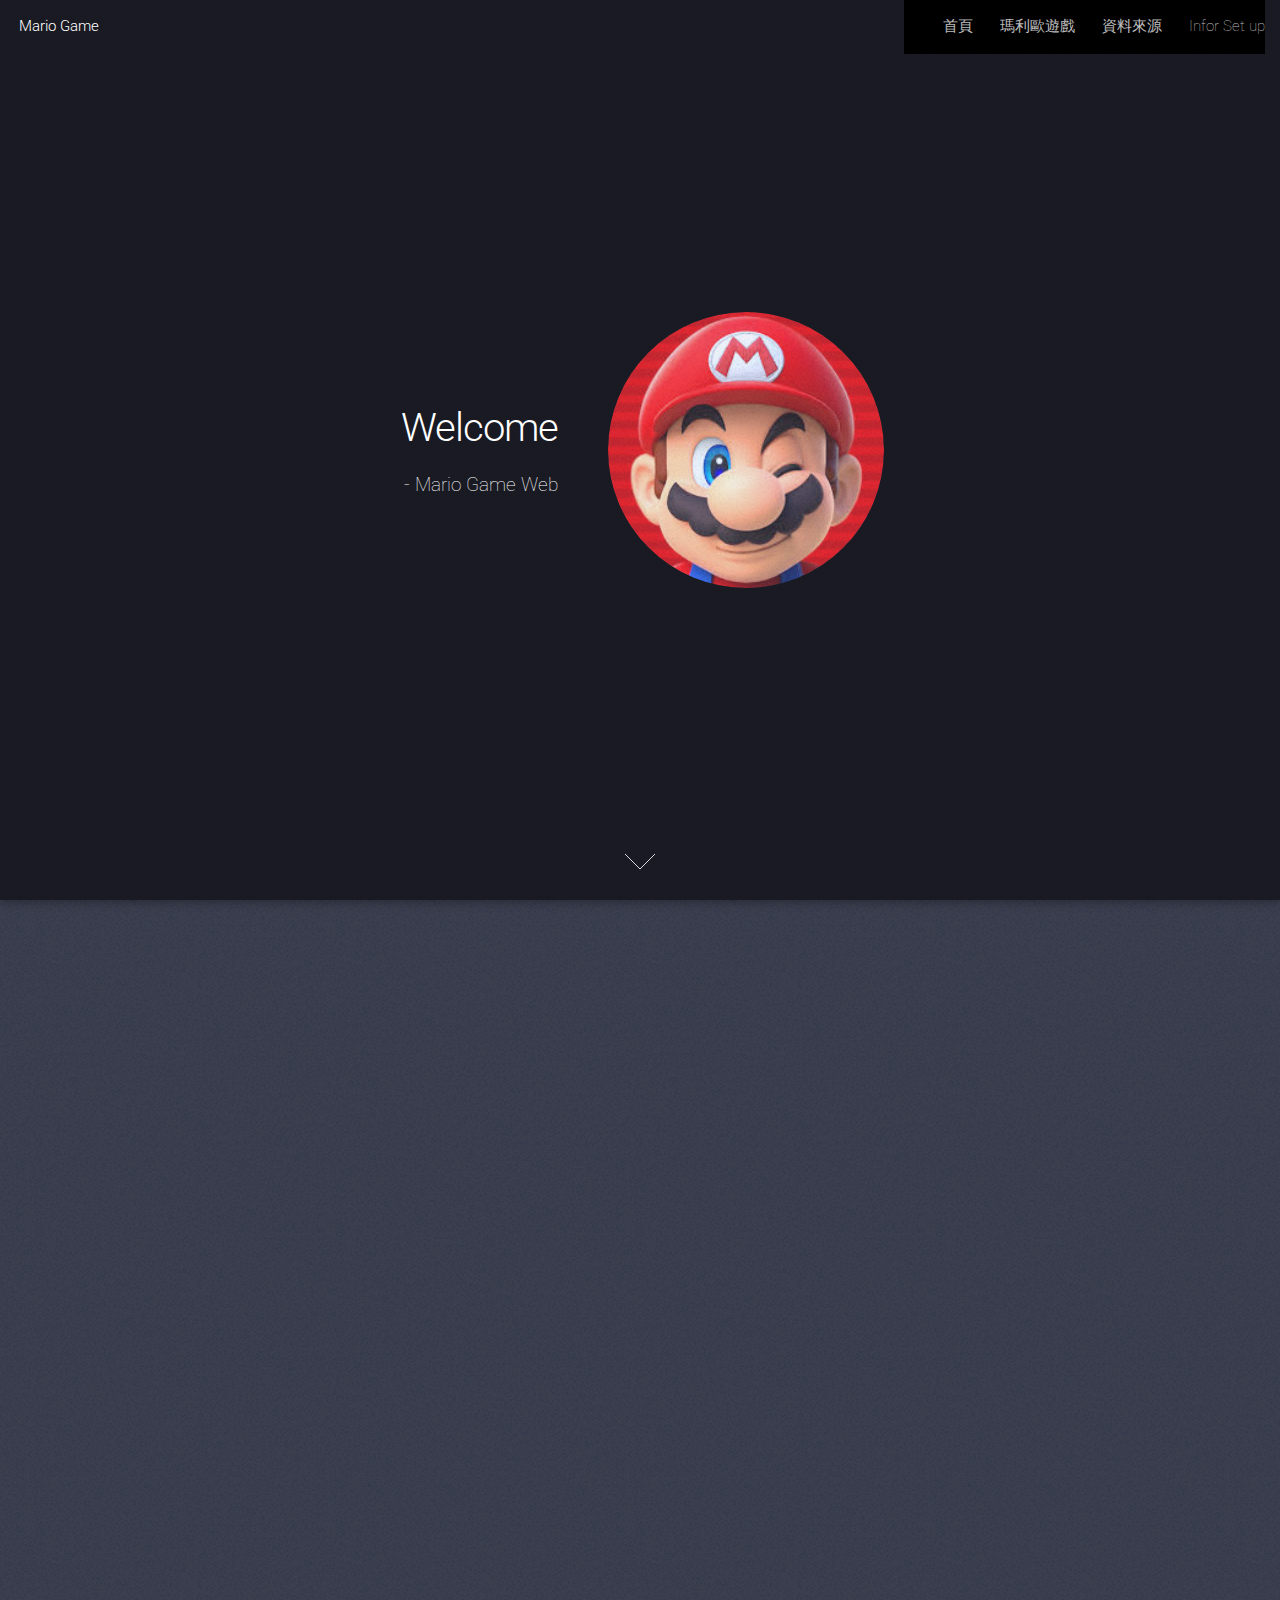
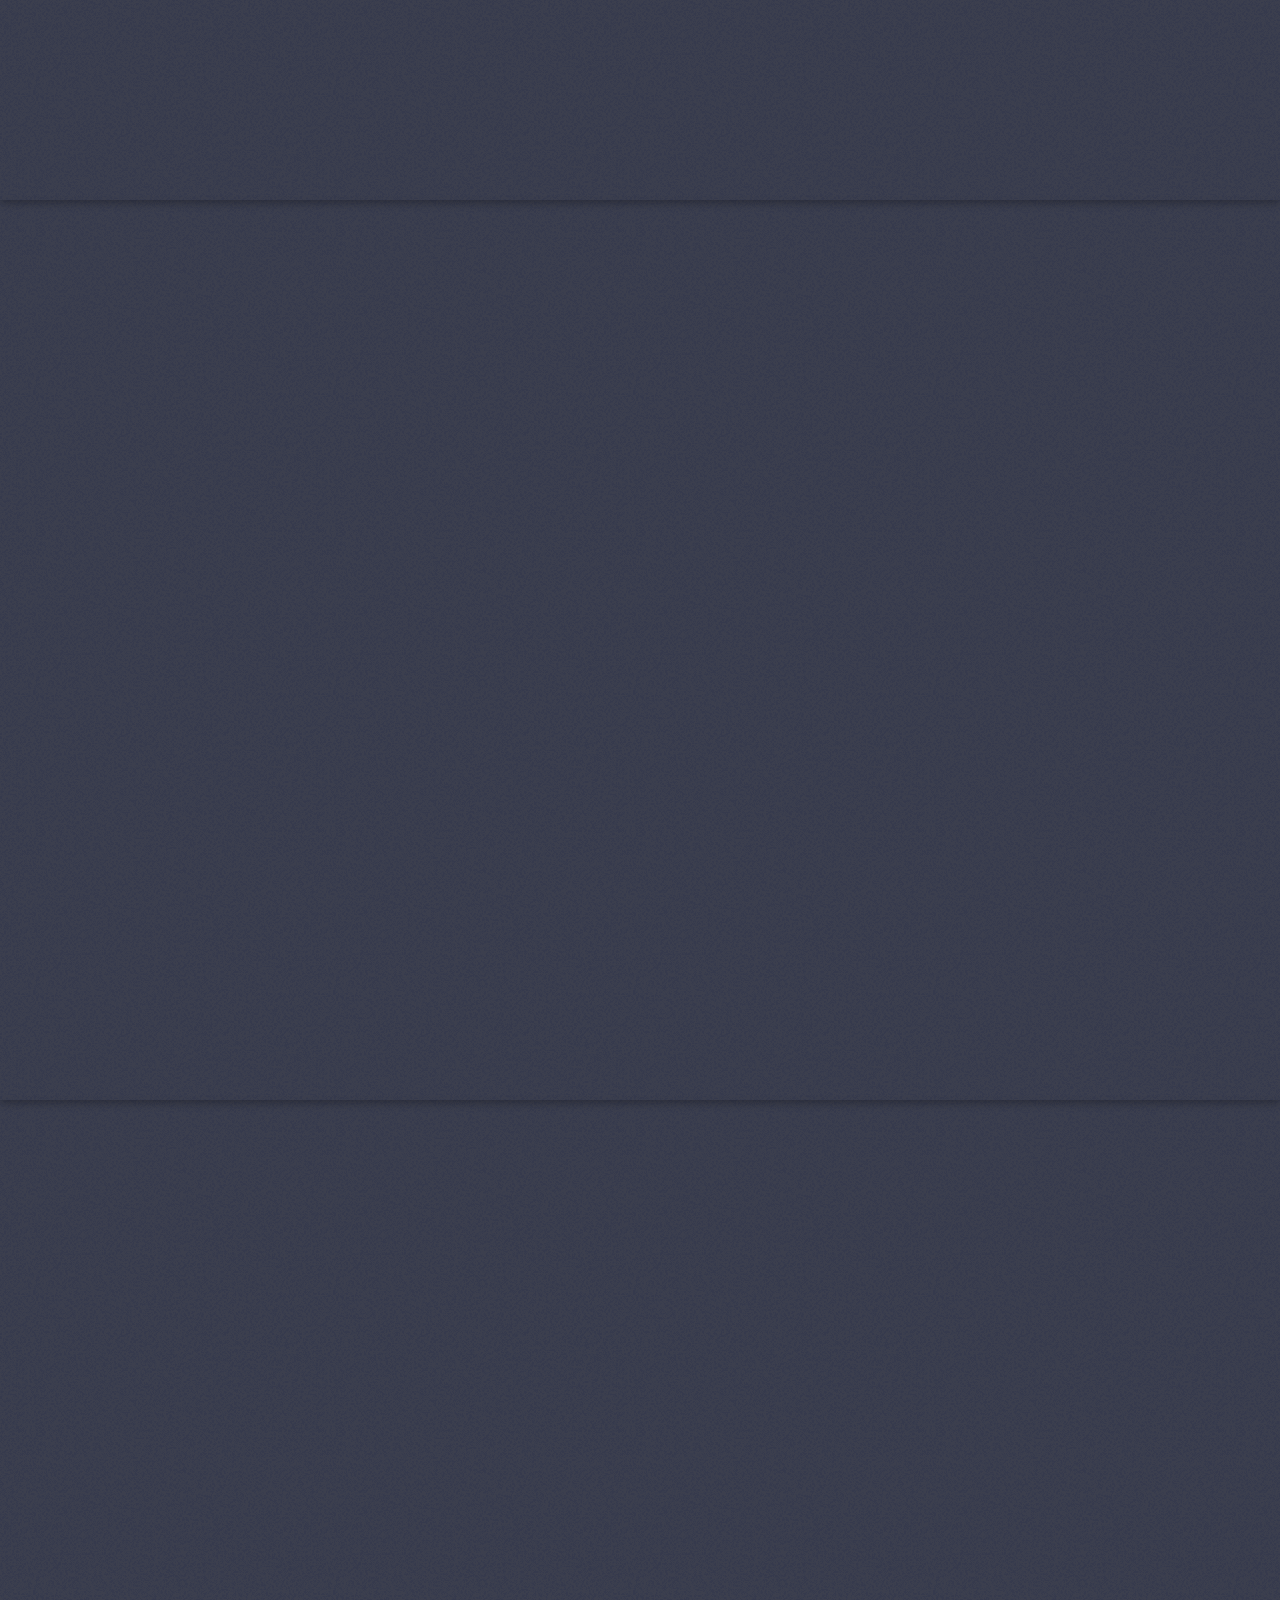
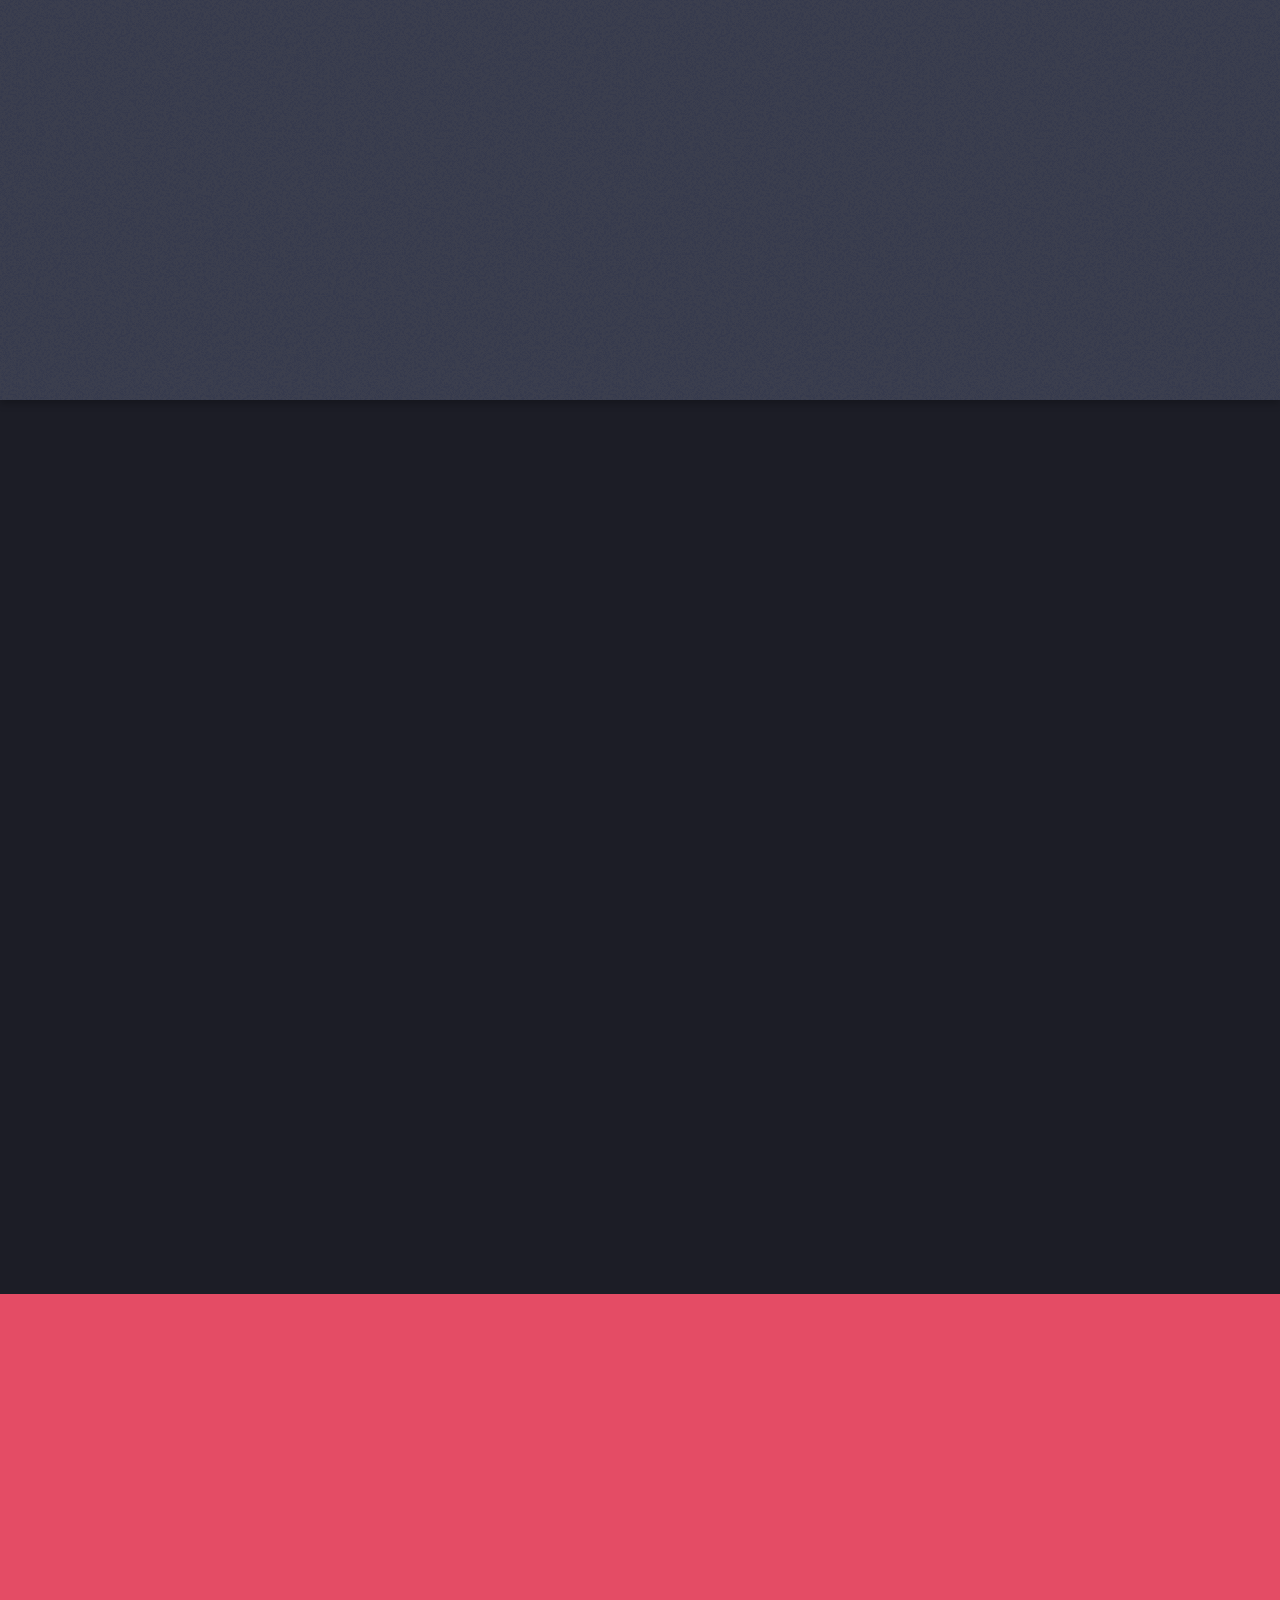
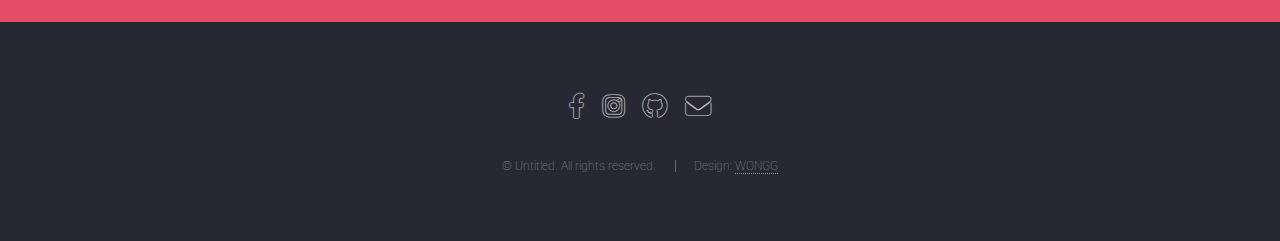
<file: index.html>
<!DOCTYPE HTML>
<html>
<head>
	<title>WONGG WEB</title>
	<meta charset="utf-8" />
	<meta name="viewport" content="width=device-width, initial-scale=1, user-scalable=no" />
	<link rel="stylesheet" href="assets/css/main.css" />
	<noscript><link rel="stylesheet" href="assets/css/noscript.css" /></noscript>
</head>
<body class="is-preload landing">
	<div id="page-wrapper">
	<!-- Header -->
		<header id="header">
			<h1 id="logo"><a href="index.html">Mario Game</a></h1>
			<nav id="nav">
				<ul>
					<li><a href="index.html">首頁</a></li>
					<li><a href="#">瑪利歐遊戲</a>
						<ul>
							<li><a href="left-sidebar.html">遊戲介紹</a></li>
							<li><a href="right-sidebar.html">Right Sidebar</a></li>
							<li><a href="no-sidebar.html">No Sidebar</a></li>
						</ul>
					</li>
					<li><a href="source2.html">資料來源</a></li>
					<li><a href="source.html">Infor Set up</a></li>
				</ul>
			</nav>
		</header>
		

	<!-- Banner -->
		<section id="banner">
			<div class="content">
				<header>
					<h2>Welcome</h2>
					<p>- Mario Game Web</p>
				</header>
				<span class="image"><img src="images/logo.jpeg" alt="" /></span>
			</div>
			<a href="#one" class="goto-next scrolly">Next</a>
		</section>

	<!-- One -->
		<section id="one" class="spotlight style1 bottom">
			<span class="image fit main"><img src="images/indexbg.jpg" alt="" /></span>
			<div class="content">
				<div class="container">
					<div class="row">
						<div class="col-4 col-12-medium">
							<header>
								<h2>➟ 遊戲的故事內容:</h2>
							</header>
						</div>
						<div class="col-4 col-12-medium">
							<p>遊戲主角"瑪利歐"是義大利水管工人。 有一天他知道碧姬公主被庫巴覬覦綁架時，所以他決定去救了碧姬公主。
							在拯救過程中有一些怪物阻礙， 因此，您將控制他閃避怪物同時收集寶物。</p>
						</div>
						<div class="col-4 col-12-medium">
							<p>Mario is an Italian plumber. One day he knew that Princess Peach was Kidnapping by King Koopa (Kuba), 
							so he decided to rescue Princess Peach.
							There will be some monster obstacles during the rescue, 
							so you will control him to avoid monsters while collecting treasures.</p>
						</div>
					</div>
				</div>
			</div>
			<a href="#two" class="goto-next scrolly">Next</a>
		</section>

	<!-- Two -->
		<section id="two" class="spotlight style2 right">
			<span class="image fit main"><img src="images/Lev1.png" alt="" /></span>
			<div class="content">
				<header> <h2>Lever 1</h2> </header>
				<p>At the beginning the main character is in the lower left corner, 
					There are 3 green monsters, 4 red monsters, 14 diamonds and 1 star.</p>
				<ul class="actions">
					<li><a href="#" class="button">Learn More</a></li>
				</ul>
			</div>
			<a href="#three" class="goto-next scrolly">Next</a>
		</section>

	<!-- Three -->
		<section id="three" class="spotlight style3 left">
			<span class="image fit main bottom"><img src="images/Lev2.png" alt="" /></span>
			<div class="content">
				<header> <h2>Lever 2</h2> </header>
				<p>At the beginning the main character is in the lower left corner,
					There are 1 green monsters, 2 red monsters, 3 Shell-Green, 23 diamonds and 4 star.</p>
				<ul class="actions">
					<li><a href="#" class="button">Learn More</a></li>
				</ul>
			</div>
			<a href="#four" class="goto-next scrolly">Next</a>
		</section>

	<!-- Four -->
		<section id="four" class="wrapper style1 special fade-up">
			<div class="container">
				<header class="major">
					<h2>Character items</h2>
					<p>Character items and Character items</p>
				</header>
				<div class="box alt">
					<div class="row gtr-uniform">
						<section class="col-4 col-6-medium col-12-xsmall">
							<span class="icon solid alt major"><img src="images/Paper-Mario-icon.png" alt="" /></span>
							<h3>瑪利歐(Mario)</h3>
							<p>遊戲的主角.</p>
						</section>
						<section class="col-4 col-6-medium col-12-xsmall">
							<span class="icon solid alt major"><img src="images/doorx64.png" alt="" /></span>
							<h3>房屋</h3>
							<p>當主角觸碰後會會前往下一關</p>
						</section>
						<section class="col-4 col-6-medium col-12-xsmall">
							<span class="icon solid alt major"><img src="images/Star-icon.png" alt="" /></span>
							<h3>星星</h4>
							<p>當主角觸碰後會獲得100點積分</p>
						</section>
						<section class="col-4 col-6-medium col-12-xsmall">
							<span class="icon solid alt major"><img src="images/Diamond-icon.png" alt="" /></span>
							<h3>鑽石</h3>
							<p>當主角觸碰後會獲得5點積分</p>
						</section>
						<section class="col-4 col-6-medium col-12-xsmall">
							<span class="icon solid alt major"><img src="images/Luma-Green-icon.png" alt="" /></span>
							<h3>Luma - 奇可(綠色)</h3>
							<p>綠色Luma只會左右移動,主角觸碰後會重新開始關卡</p>
						</section>
						<section class="col-4 col-6-medium col-12-xsmall">
							<span class="icon solid alt major"><img src="images/Luma-Red-icon.png" alt="" /></span>
							<h3>Luma - 奇可(紅色)</h3>
							<p>紅色Luma只會上下移動,主角觸碰後會重新開始關卡</p>
						</section>
					</div>
				</div>
				<footer class="major">
					<ul class="actions special">
						<li><a href="#" class="button">Magna sed feugiat</a></li>
					</ul>
				</footer>
			</div>
		</section>

	<!-- Five -->
		<section id="five" class="wrapper style2 special fade">
			<div class="container">
				<header>
					<h2>Play information :</h2>
					<p>《瑪利歐勇闖迷宮》是一款混合瑪利歐和闖關的遊戲。玩家可以自由地控制瑪利歐。<br />
						玩家必須讓瑪利歐閃避怪物，同時收集星星和鑽石。玩家最終目標是讓瑪利歐安全過關。<br />
						當玩家收集不同寶物時會得不同的分數,
						星星會獲得100分,鑽石會獲得5分。<br />
						遊戲總共有 2 關，當瑪利歐接觸到怪物時遊戲便會重新開始。</p>
				</header>
	
			</div>
		</section>
	<!-- Footer -->
		<footer id="footer">
			<ul class="icons">
				<li><a href="#" class="icon brands alt fa-facebook-f"><span class="label">Facebook</span></a></li>
				<li><a href="#" class="icon brands alt fa-instagram"><span class="label">Instagram</span></a></li>
				<li><a href="#" class="icon brands alt fa-github"><span class="label">GitHub</span></a></li>
				<li><a href="#" class="icon solid alt fa-envelope"><span class="label">Email</span></a></li>
			</ul>
			<ul class="copyright">
				<li>&copy; Untitled. All rights reserved.</li><li>Design: <a href="">WONGG</a></li>
			</ul>
		</footer>
</div>

<!-- Scripts -->
<script src="assets/js/jquery.min.js"></script>
<script src="assets/js/jquery.scrolly.min.js"></script>
<script src="assets/js/jquery.dropotron.min.js"></script>
<script src="assets/js/jquery.scrollex.min.js"></script>
<script src="assets/js/browser.min.js"></script>
<script src="assets/js/breakpoints.min.js"></script>
<script src="assets/js/util.js"></script>
<script src="assets/js/main.js"></script>

</body>
</html>
</file>
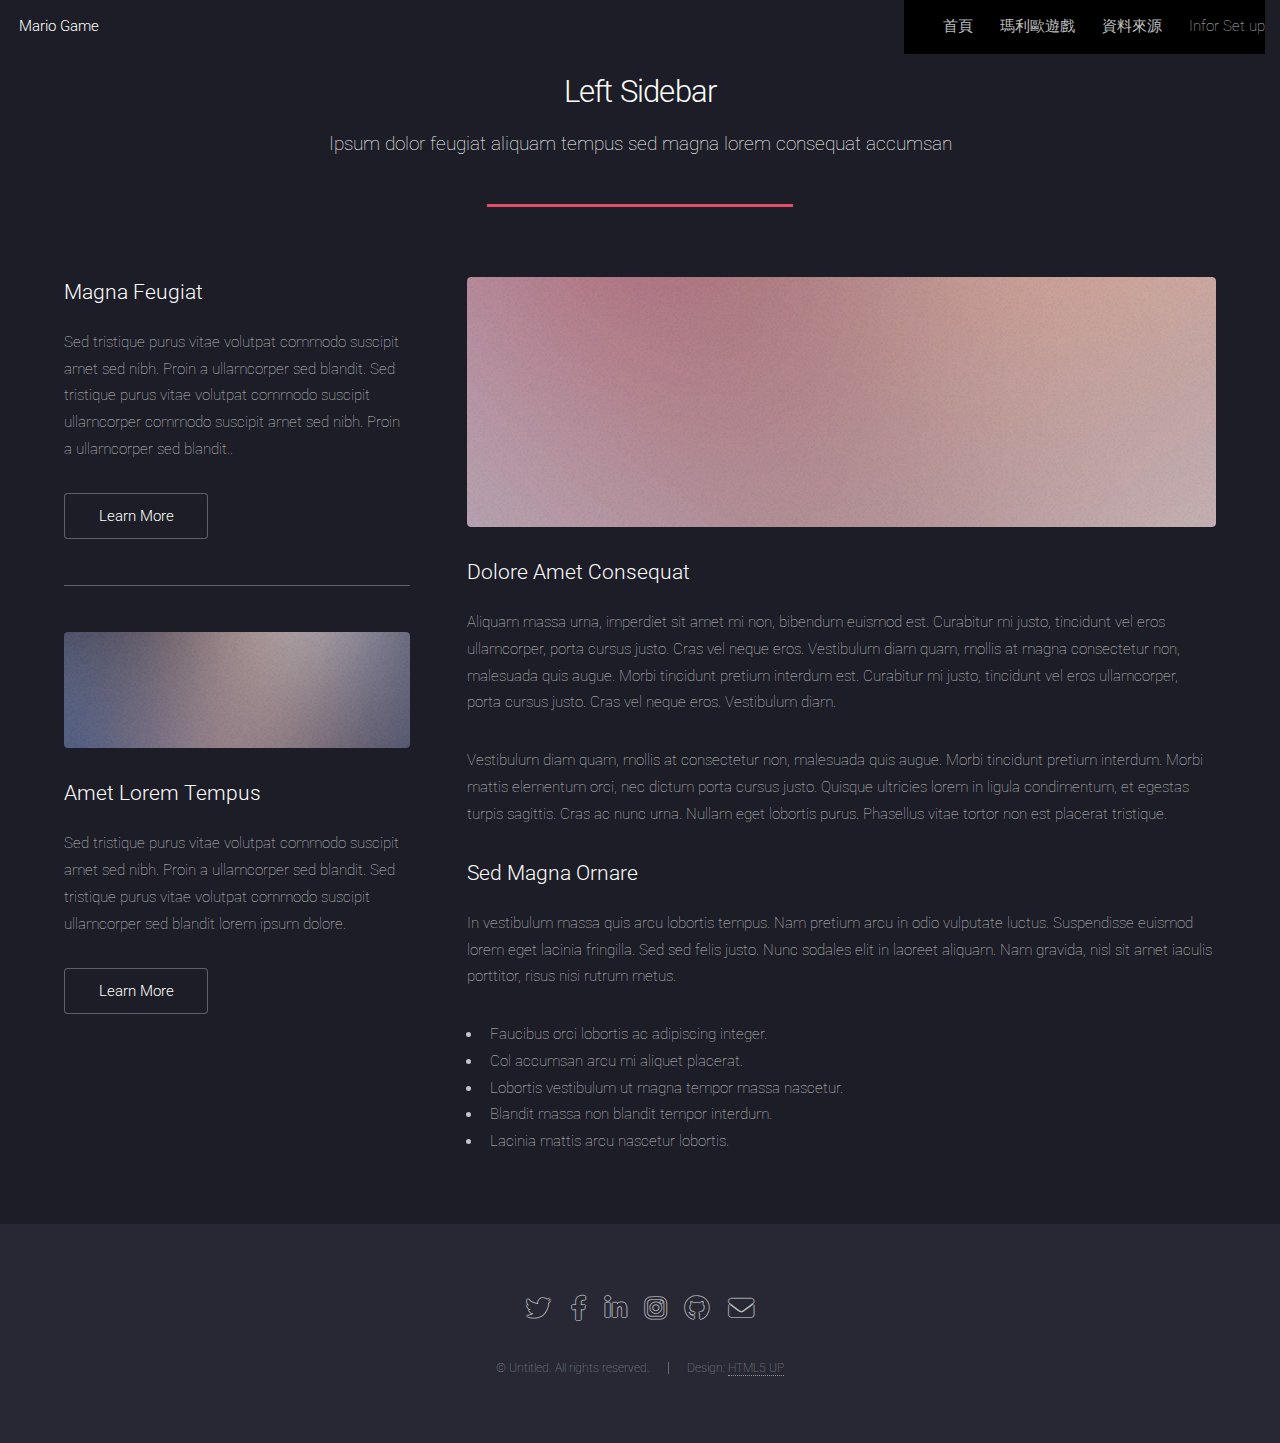
<file: left-sidebar.html>
<!DOCTYPE HTML>
<html>
<head>
	<title>WONGG WEB</title>
	<meta charset="utf-8" />
	<meta name="viewport" content="width=device-width, initial-scale=1, user-scalable=no" />
	<link rel="stylesheet" href="assets/css/main.css" />
	<noscript><link rel="stylesheet" href="assets/css/noscript.css" /></noscript>
</head>
<body class="is-preload landing">
	<div id="page-wrapper">
	<!-- Header -->
		<header id="header">
			<h1 id="logo"><a href="index.html">Mario Game</a></h1>
			<nav id="nav">
				<ul>
					<li><a href="index.html">首頁</a></li>
					<li><a href="#">瑪利歐遊戲</a>
						<ul>
							<li><a href="left-sidebar.html">遊戲介紹</a></li>
							<li><a href="right-sidebar.html">Right Sidebar</a></li>
							<li><a href="no-sidebar.html">No Sidebar</a></li>
						</ul>
					</li>
					<li><a href="source2.html">資料來源</a></li>
					<li><a href="source.html">Infor Set up</a></li>
				</ul>
			</nav>
		</header>
			
		<!-- Main -->
			<div id="main" class="wrapper style1">
				<div class="container">
					<header class="major">
						<h2>Left Sidebar</h2>
						<p>Ipsum dolor feugiat aliquam tempus sed magna lorem consequat accumsan</p>
					</header>
					<div class="row gtr-150">
						<div class="col-4 col-12-medium">

							<!-- Sidebar -->
								<section id="sidebar">
									<section>
										<h3>Magna Feugiat</h3>
										<p>Sed tristique purus vitae volutpat commodo suscipit amet sed nibh. Proin a ullamcorper sed blandit. Sed tristique purus vitae volutpat commodo suscipit ullamcorper commodo suscipit amet sed nibh. Proin a ullamcorper sed blandit..</p>
										<footer>
											<ul class="actions">
												<li><a href="#" class="button">Learn More</a></li>
											</ul>
										</footer>
									</section>
									<hr />
									<section>
										<a href="#" class="image fit"><img src="images/pic06.jpg" alt="" /></a>
										<h3>Amet Lorem Tempus</h3>
										<p>Sed tristique purus vitae volutpat commodo suscipit amet sed nibh. Proin a ullamcorper sed blandit. Sed tristique purus vitae volutpat commodo suscipit ullamcorper sed blandit lorem ipsum dolore.</p>
										<footer>
											<ul class="actions">
												<li><a href="#" class="button">Learn More</a></li>
											</ul>
										</footer>
									</section>
								</section>

						</div>
						<div class="col-8 col-12-medium imp-medium">

							<!-- Content -->
								<section id="content">
									<a href="#" class="image fit"><img src="images/pic05.jpg" alt="" /></a>
									<h3>Dolore Amet Consequat</h3>
									<p>Aliquam massa urna, imperdiet sit amet mi non, bibendum euismod est. Curabitur mi justo, tincidunt vel eros ullamcorper, porta cursus justo. Cras vel neque eros. Vestibulum diam quam, mollis at magna consectetur non, malesuada quis augue. Morbi tincidunt pretium interdum est. Curabitur mi justo, tincidunt vel eros ullamcorper, porta cursus justo. Cras vel neque eros. Vestibulum diam.</p>
									<p>Vestibulum diam quam, mollis at consectetur non, malesuada quis augue. Morbi tincidunt pretium interdum. Morbi mattis elementum orci, nec dictum porta cursus justo. Quisque ultricies lorem in ligula condimentum, et egestas turpis sagittis. Cras ac nunc urna. Nullam eget lobortis purus. Phasellus vitae tortor non est placerat tristique.</p>
									<h3>Sed Magna Ornare</h3>
									<p>In vestibulum massa quis arcu lobortis tempus. Nam pretium arcu in odio vulputate luctus. Suspendisse euismod lorem eget lacinia fringilla. Sed sed felis justo. Nunc sodales elit in laoreet aliquam. Nam gravida, nisl sit amet iaculis porttitor, risus nisi rutrum metus.</p>
									<ul>
										<li>Faucibus orci lobortis ac adipiscing integer.</li>
										<li>Col accumsan arcu mi aliquet placerat.</li>
										<li>Lobortis vestibulum ut magna tempor massa nascetur.</li>
										<li>Blandit massa non blandit tempor interdum.</li>
										<li>Lacinia mattis arcu nascetur lobortis.</li>
									</ul>
								</section>

						</div>
					</div>
				</div>
			</div>

		<!-- Footer -->
			<footer id="footer">
				<ul class="icons">
					<li><a href="#" class="icon brands alt fa-twitter"><span class="label">Twitter</span></a></li>
					<li><a href="#" class="icon brands alt fa-facebook-f"><span class="label">Facebook</span></a></li>
					<li><a href="#" class="icon brands alt fa-linkedin-in"><span class="label">LinkedIn</span></a></li>
					<li><a href="#" class="icon brands alt fa-instagram"><span class="label">Instagram</span></a></li>
					<li><a href="#" class="icon brands alt fa-github"><span class="label">GitHub</span></a></li>
					<li><a href="#" class="icon solid alt fa-envelope"><span class="label">Email</span></a></li>
				</ul>
				<ul class="copyright">
					<li>&copy; Untitled. All rights reserved.</li><li>Design: <a href="http://html5up.net">HTML5 UP</a></li>
				</ul>
			</footer>

	</div>

<!-- Scripts -->
<script src="assets/js/jquery.min.js"></script>
<script src="assets/js/jquery.scrolly.min.js"></script>
<script src="assets/js/jquery.dropotron.min.js"></script>
<script src="assets/js/jquery.scrollex.min.js"></script>
<script src="assets/js/browser.min.js"></script>
<script src="assets/js/breakpoints.min.js"></script>
<script src="assets/js/util.js"></script>
<script src="assets/js/main.js"></script>

</body>
</html>
</file>
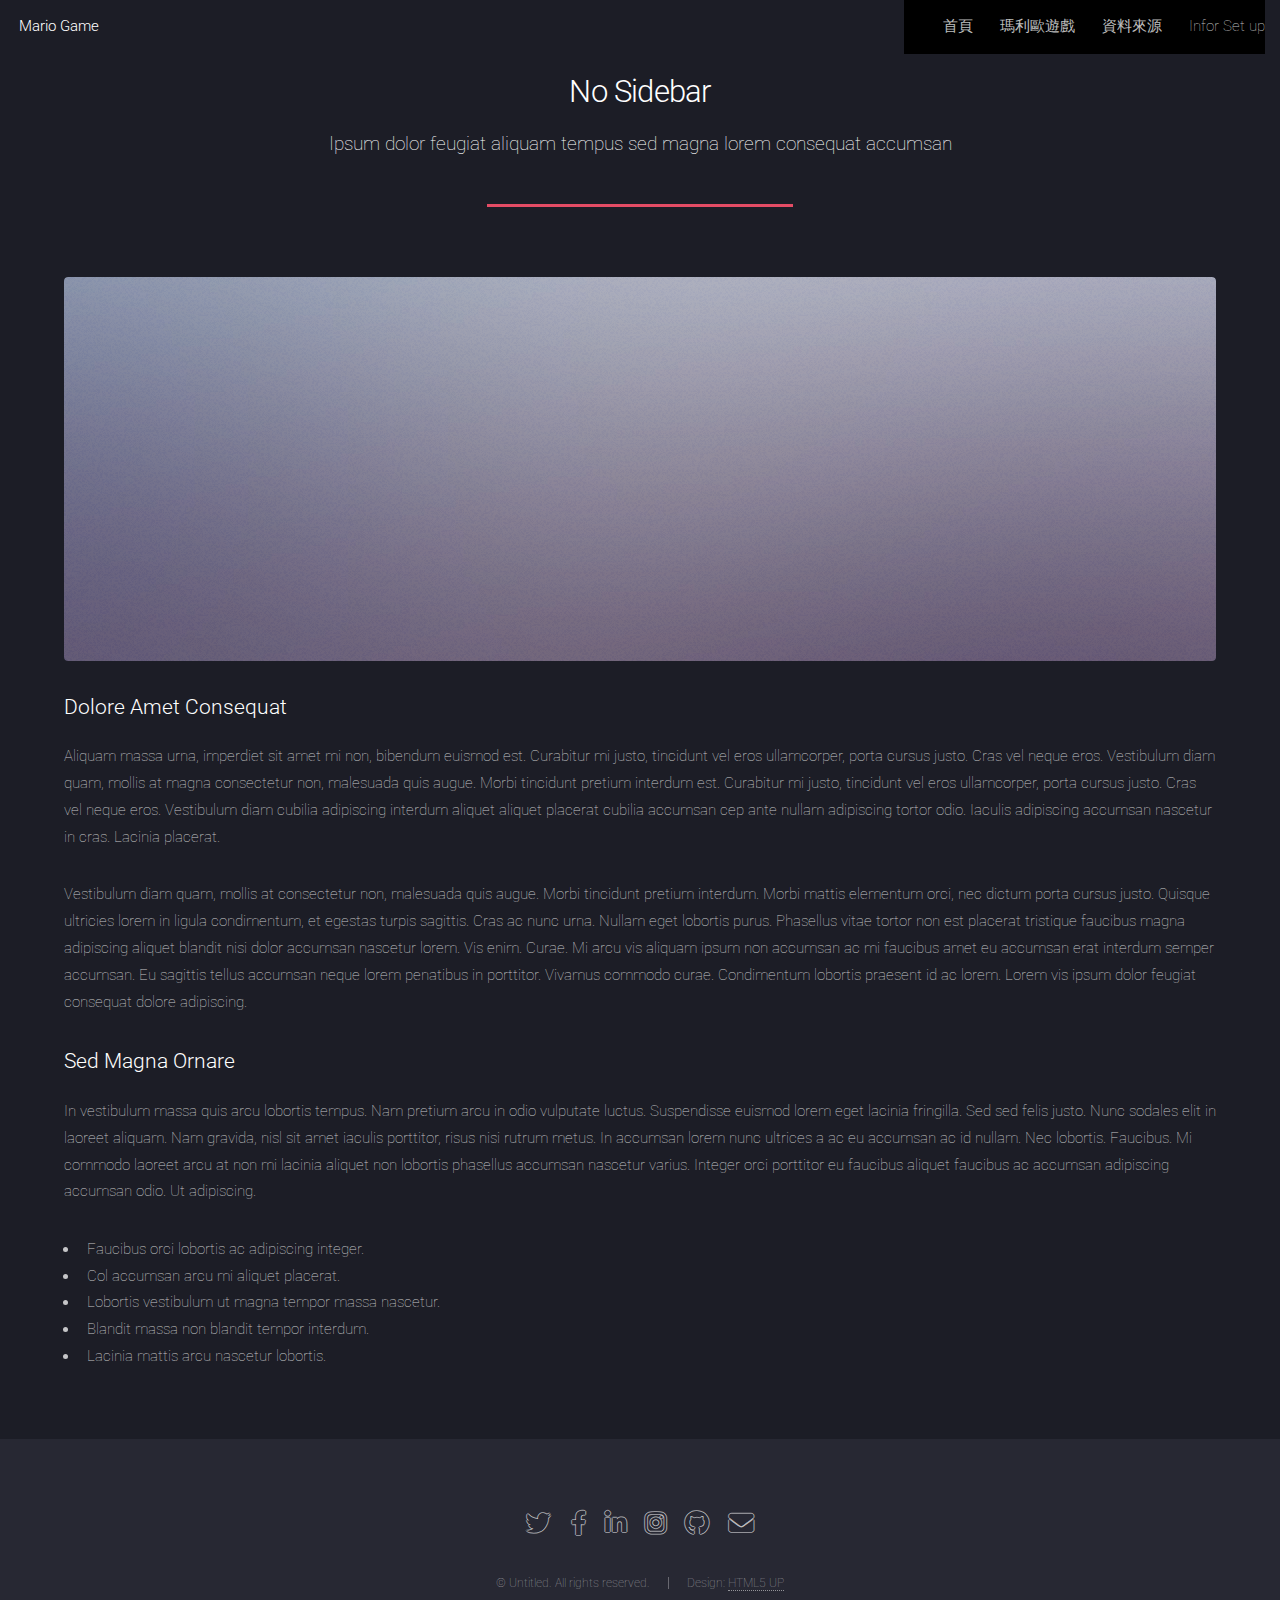
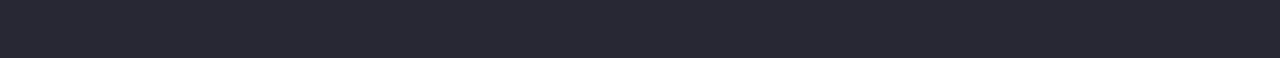
<file: no-sidebar.html>
<!DOCTYPE HTML>
<html>
<head>
	<title>WONGG WEB</title>
	<meta charset="utf-8" />
	<meta name="viewport" content="width=device-width, initial-scale=1, user-scalable=no" />
	<link rel="stylesheet" href="assets/css/main.css" />
	<noscript><link rel="stylesheet" href="assets/css/noscript.css" /></noscript>
</head>
<body class="is-preload landing">
	<div id="page-wrapper">
	<!-- Header -->
		<header id="header">
			<h1 id="logo"><a href="index.html">Mario Game</a></h1>
			<nav id="nav">
				<ul>
					<li><a href="index.html">首頁</a></li>
					<li><a href="#">瑪利歐遊戲</a>
						<ul>
							<li><a href="left-sidebar.html">遊戲介紹</a></li>
							<li><a href="right-sidebar.html">Right Sidebar</a></li>
							<li><a href="no-sidebar.html">No Sidebar</a></li>
						</ul>
					</li>
					<li><a href="source2.html">資料來源</a></li>
					<li><a href="source.html">Infor Set up</a></li>
				</ul>
			</nav>
		</header>
		
		<!-- Main -->
			<div id="main" class="wrapper style1">
				<div class="container">
					<header class="major">
						<h2>No Sidebar</h2>
						<p>Ipsum dolor feugiat aliquam tempus sed magna lorem consequat accumsan</p>
					</header>

					<!-- Content -->
						<section id="content">
							<a href="#" class="image fit"><img src="images/pic07.jpg" alt="" /></a>
							<h3>Dolore Amet Consequat</h3>
							<p>Aliquam massa urna, imperdiet sit amet mi non, bibendum euismod est. Curabitur mi justo, tincidunt vel eros ullamcorper, porta cursus justo. Cras vel neque eros. Vestibulum diam quam, mollis at magna consectetur non, malesuada quis augue. Morbi tincidunt pretium interdum est. Curabitur mi justo, tincidunt vel eros ullamcorper, porta cursus justo. Cras vel neque eros. Vestibulum diam cubilia adipiscing interdum aliquet aliquet placerat cubilia accumsan cep ante nullam adipiscing tortor odio. Iaculis adipiscing accumsan nascetur in cras. Lacinia placerat.</p>
							<p>Vestibulum diam quam, mollis at consectetur non, malesuada quis augue. Morbi tincidunt pretium interdum. Morbi mattis elementum orci, nec dictum porta cursus justo. Quisque ultricies lorem in ligula condimentum, et egestas turpis sagittis. Cras ac nunc urna. Nullam eget lobortis purus. Phasellus vitae tortor non est placerat tristique faucibus magna adipiscing aliquet blandit nisi dolor accumsan nascetur lorem. Vis enim. Curae. Mi arcu vis aliquam ipsum non accumsan ac mi faucibus amet eu accumsan erat interdum semper accumsan. Eu sagittis tellus accumsan neque lorem penatibus in porttitor. Vivamus commodo curae. Condimentum lobortis praesent id ac lorem. Lorem vis ipsum dolor feugiat consequat dolore adipiscing.</p>
							<h3>Sed Magna Ornare</h3>
							<p>In vestibulum massa quis arcu lobortis tempus. Nam pretium arcu in odio vulputate luctus. Suspendisse euismod lorem eget lacinia fringilla. Sed sed felis justo. Nunc sodales elit in laoreet aliquam. Nam gravida, nisl sit amet iaculis porttitor, risus nisi rutrum metus. In accumsan lorem nunc ultrices a ac eu accumsan ac id nullam. Nec lobortis. Faucibus. Mi commodo laoreet arcu at non mi lacinia aliquet non lobortis phasellus accumsan nascetur varius. Integer orci porttitor eu faucibus aliquet faucibus ac accumsan adipiscing accumsan odio. Ut adipiscing.</p>
							<ul>
								<li>Faucibus orci lobortis ac adipiscing integer.</li>
								<li>Col accumsan arcu mi aliquet placerat.</li>
								<li>Lobortis vestibulum ut magna tempor massa nascetur.</li>
								<li>Blandit massa non blandit tempor interdum.</li>
								<li>Lacinia mattis arcu nascetur lobortis.</li>
							</ul>
						</section>

				</div>
			</div>

		<!-- Footer -->
			<footer id="footer">
				<ul class="icons">
					<li><a href="#" class="icon brands alt fa-twitter"><span class="label">Twitter</span></a></li>
					<li><a href="#" class="icon brands alt fa-facebook-f"><span class="label">Facebook</span></a></li>
					<li><a href="#" class="icon brands alt fa-linkedin-in"><span class="label">LinkedIn</span></a></li>
					<li><a href="#" class="icon brands alt fa-instagram"><span class="label">Instagram</span></a></li>
					<li><a href="#" class="icon brands alt fa-github"><span class="label">GitHub</span></a></li>
					<li><a href="#" class="icon solid alt fa-envelope"><span class="label">Email</span></a></li>
				</ul>
				<ul class="copyright">
					<li>&copy; Untitled. All rights reserved.</li><li>Design: <a href="http://html5up.net">HTML5 UP</a></li>
				</ul>
			</footer>

	</div>

<!-- Scripts -->
<script src="assets/js/jquery.min.js"></script>
<script src="assets/js/jquery.scrolly.min.js"></script>
<script src="assets/js/jquery.dropotron.min.js"></script>
<script src="assets/js/jquery.scrollex.min.js"></script>
<script src="assets/js/browser.min.js"></script>
<script src="assets/js/breakpoints.min.js"></script>
<script src="assets/js/util.js"></script>
<script src="assets/js/main.js"></script>

</body>
</html>
</file>
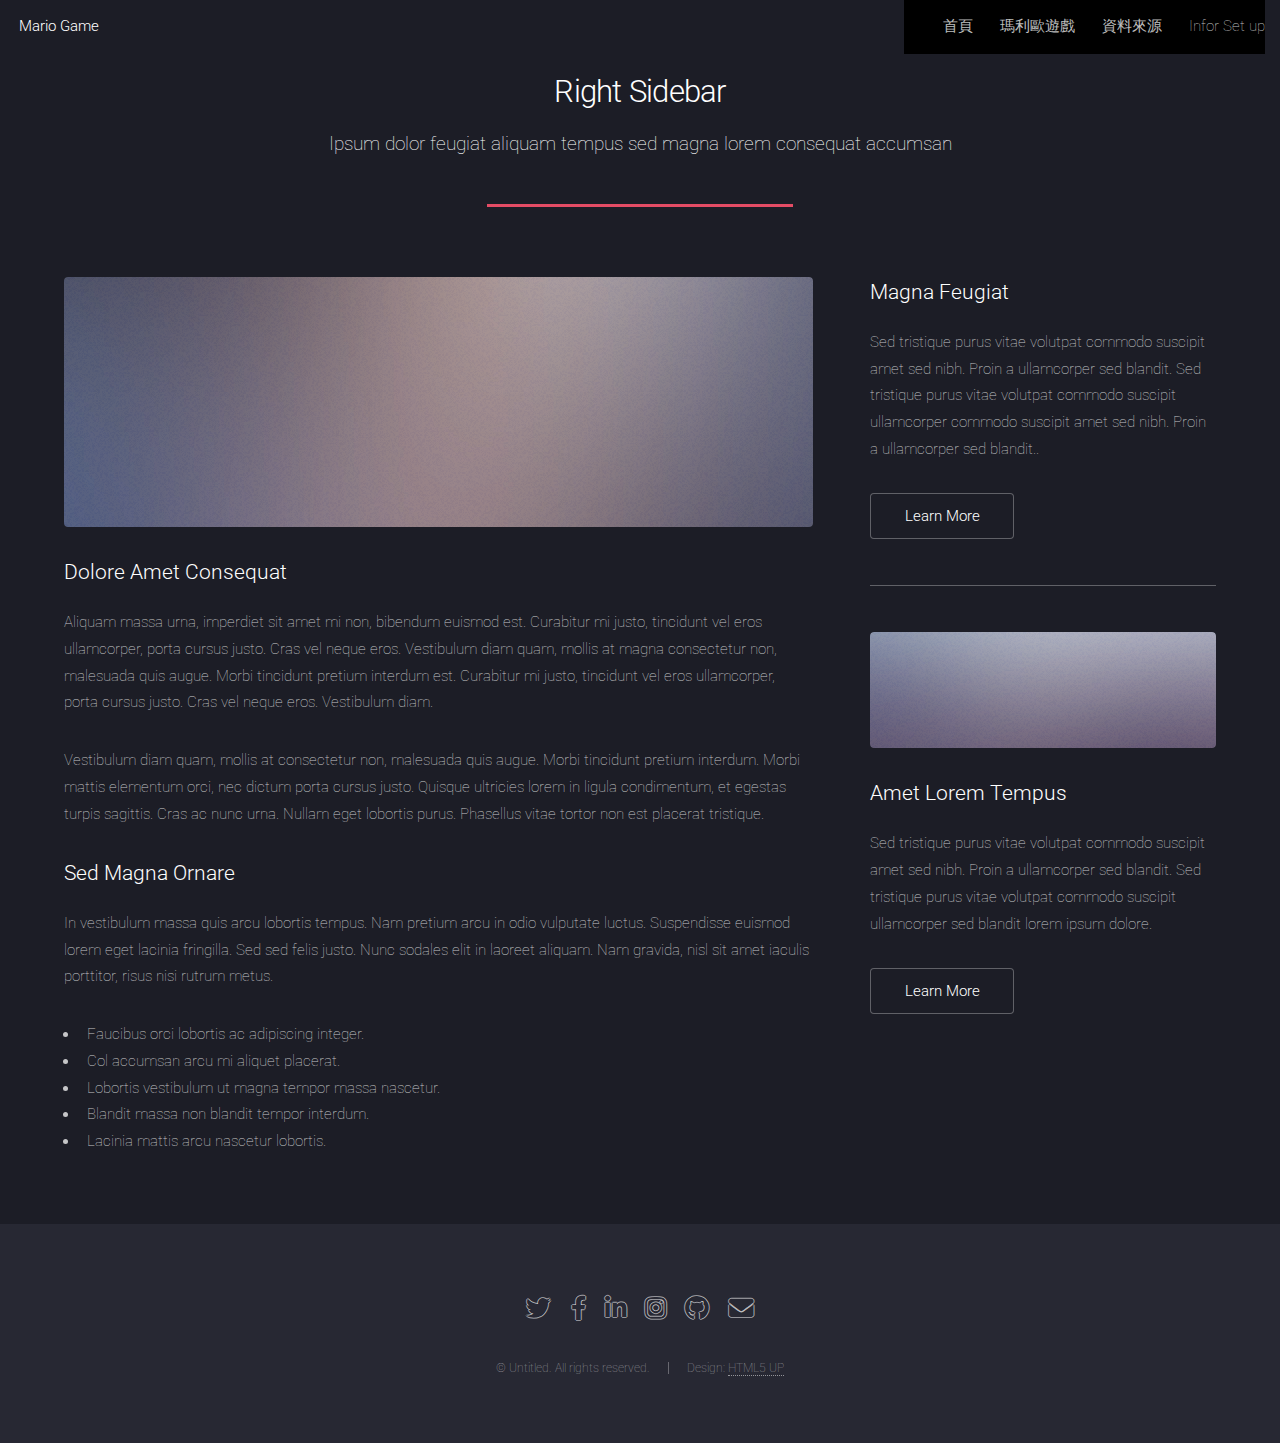
<file: right-sidebar.html>
<!DOCTYPE HTML>
<html>
<head>
	<title>WONGG WEB</title>
	<meta charset="utf-8" />
	<meta name="viewport" content="width=device-width, initial-scale=1, user-scalable=no" />
	<link rel="stylesheet" href="assets/css/main.css" />
	<noscript><link rel="stylesheet" href="assets/css/noscript.css" /></noscript>
</head>
<body class="is-preload landing">
	<div id="page-wrapper">
	<!-- Header -->
		<header id="header">
			<h1 id="logo"><a href="index.html">Mario Game</a></h1>
			<nav id="nav">
				<ul>
					<li><a href="index.html">首頁</a></li>
					<li><a href="#">瑪利歐遊戲</a>
						<ul>
							<li><a href="left-sidebar.html">遊戲介紹</a></li>
							<li><a href="right-sidebar.html">Right Sidebar</a></li>
							<li><a href="no-sidebar.html">No Sidebar</a></li>
						</ul>
					</li>
					<li><a href="source2.html">資料來源</a></li>
					<li><a href="source.html">Infor Set up</a></li>
				</ul>
			</nav>
		</header>

		<!-- Main -->
			<div id="main" class="wrapper style1">
				<div class="container">
					<header class="major">
						<h2>Right Sidebar</h2>
						<p>Ipsum dolor feugiat aliquam tempus sed magna lorem consequat accumsan</p>
					</header>
					<div class="row gtr-150">
						<div class="col-8 col-12-medium">

							<!-- Content -->
								<section id="content">
									<a href="#" class="image fit"><img src="images/pic06.jpg" alt="" /></a>
									<h3>Dolore Amet Consequat</h3>
									<p>Aliquam massa urna, imperdiet sit amet mi non, bibendum euismod est. Curabitur mi justo, tincidunt vel eros ullamcorper, porta cursus justo. Cras vel neque eros. Vestibulum diam quam, mollis at magna consectetur non, malesuada quis augue. Morbi tincidunt pretium interdum est. Curabitur mi justo, tincidunt vel eros ullamcorper, porta cursus justo. Cras vel neque eros. Vestibulum diam.</p>
									<p>Vestibulum diam quam, mollis at consectetur non, malesuada quis augue. Morbi tincidunt pretium interdum. Morbi mattis elementum orci, nec dictum porta cursus justo. Quisque ultricies lorem in ligula condimentum, et egestas turpis sagittis. Cras ac nunc urna. Nullam eget lobortis purus. Phasellus vitae tortor non est placerat tristique.</p>
									<h3>Sed Magna Ornare</h3>
									<p>In vestibulum massa quis arcu lobortis tempus. Nam pretium arcu in odio vulputate luctus. Suspendisse euismod lorem eget lacinia fringilla. Sed sed felis justo. Nunc sodales elit in laoreet aliquam. Nam gravida, nisl sit amet iaculis porttitor, risus nisi rutrum metus.</p>
									<ul>
										<li>Faucibus orci lobortis ac adipiscing integer.</li>
										<li>Col accumsan arcu mi aliquet placerat.</li>
										<li>Lobortis vestibulum ut magna tempor massa nascetur.</li>
										<li>Blandit massa non blandit tempor interdum.</li>
										<li>Lacinia mattis arcu nascetur lobortis.</li>
									</ul>
								</section>

						</div>
						<div class="col-4 col-12-medium">

							<!-- Sidebar -->
								<section id="sidebar">
									<section>
										<h3>Magna Feugiat</h3>
										<p>Sed tristique purus vitae volutpat commodo suscipit amet sed nibh. Proin a ullamcorper sed blandit. Sed tristique purus vitae volutpat commodo suscipit ullamcorper commodo suscipit amet sed nibh. Proin a ullamcorper sed blandit..</p>
										<footer>
											<ul class="actions">
												<li><a href="#" class="button">Learn More</a></li>
											</ul>
										</footer>
									</section>
									<hr />
									<section>
										<a href="#" class="image fit"><img src="images/pic07.jpg" alt="" /></a>
										<h3>Amet Lorem Tempus</h3>
										<p>Sed tristique purus vitae volutpat commodo suscipit amet sed nibh. Proin a ullamcorper sed blandit. Sed tristique purus vitae volutpat commodo suscipit ullamcorper sed blandit lorem ipsum dolore.</p>
										<footer>
											<ul class="actions">
												<li><a href="#" class="button">Learn More</a></li>
											</ul>
										</footer>
									</section>
								</section>

						</div>
					</div>
				</div>
			</div>

		<!-- Footer -->
			<footer id="footer">
				<ul class="icons">
					<li><a href="#" class="icon brands alt fa-twitter"><span class="label">Twitter</span></a></li>
					<li><a href="#" class="icon brands alt fa-facebook-f"><span class="label">Facebook</span></a></li>
					<li><a href="#" class="icon brands alt fa-linkedin-in"><span class="label">LinkedIn</span></a></li>
					<li><a href="#" class="icon brands alt fa-instagram"><span class="label">Instagram</span></a></li>
					<li><a href="#" class="icon brands alt fa-github"><span class="label">GitHub</span></a></li>
					<li><a href="#" class="icon solid alt fa-envelope"><span class="label">Email</span></a></li>
				</ul>
				<ul class="copyright">
					<li>&copy; Untitled. All rights reserved.</li><li>Design: <a href="http://html5up.net">HTML5 UP</a></li>
				</ul>
			</footer>

	</div>

<!-- Scripts -->
<script src="assets/js/jquery.min.js"></script>
<script src="assets/js/jquery.scrolly.min.js"></script>
<script src="assets/js/jquery.dropotron.min.js"></script>
<script src="assets/js/jquery.scrollex.min.js"></script>
<script src="assets/js/browser.min.js"></script>
<script src="assets/js/breakpoints.min.js"></script>
<script src="assets/js/util.js"></script>
<script src="assets/js/main.js"></script>

</body>
</html>
</file>
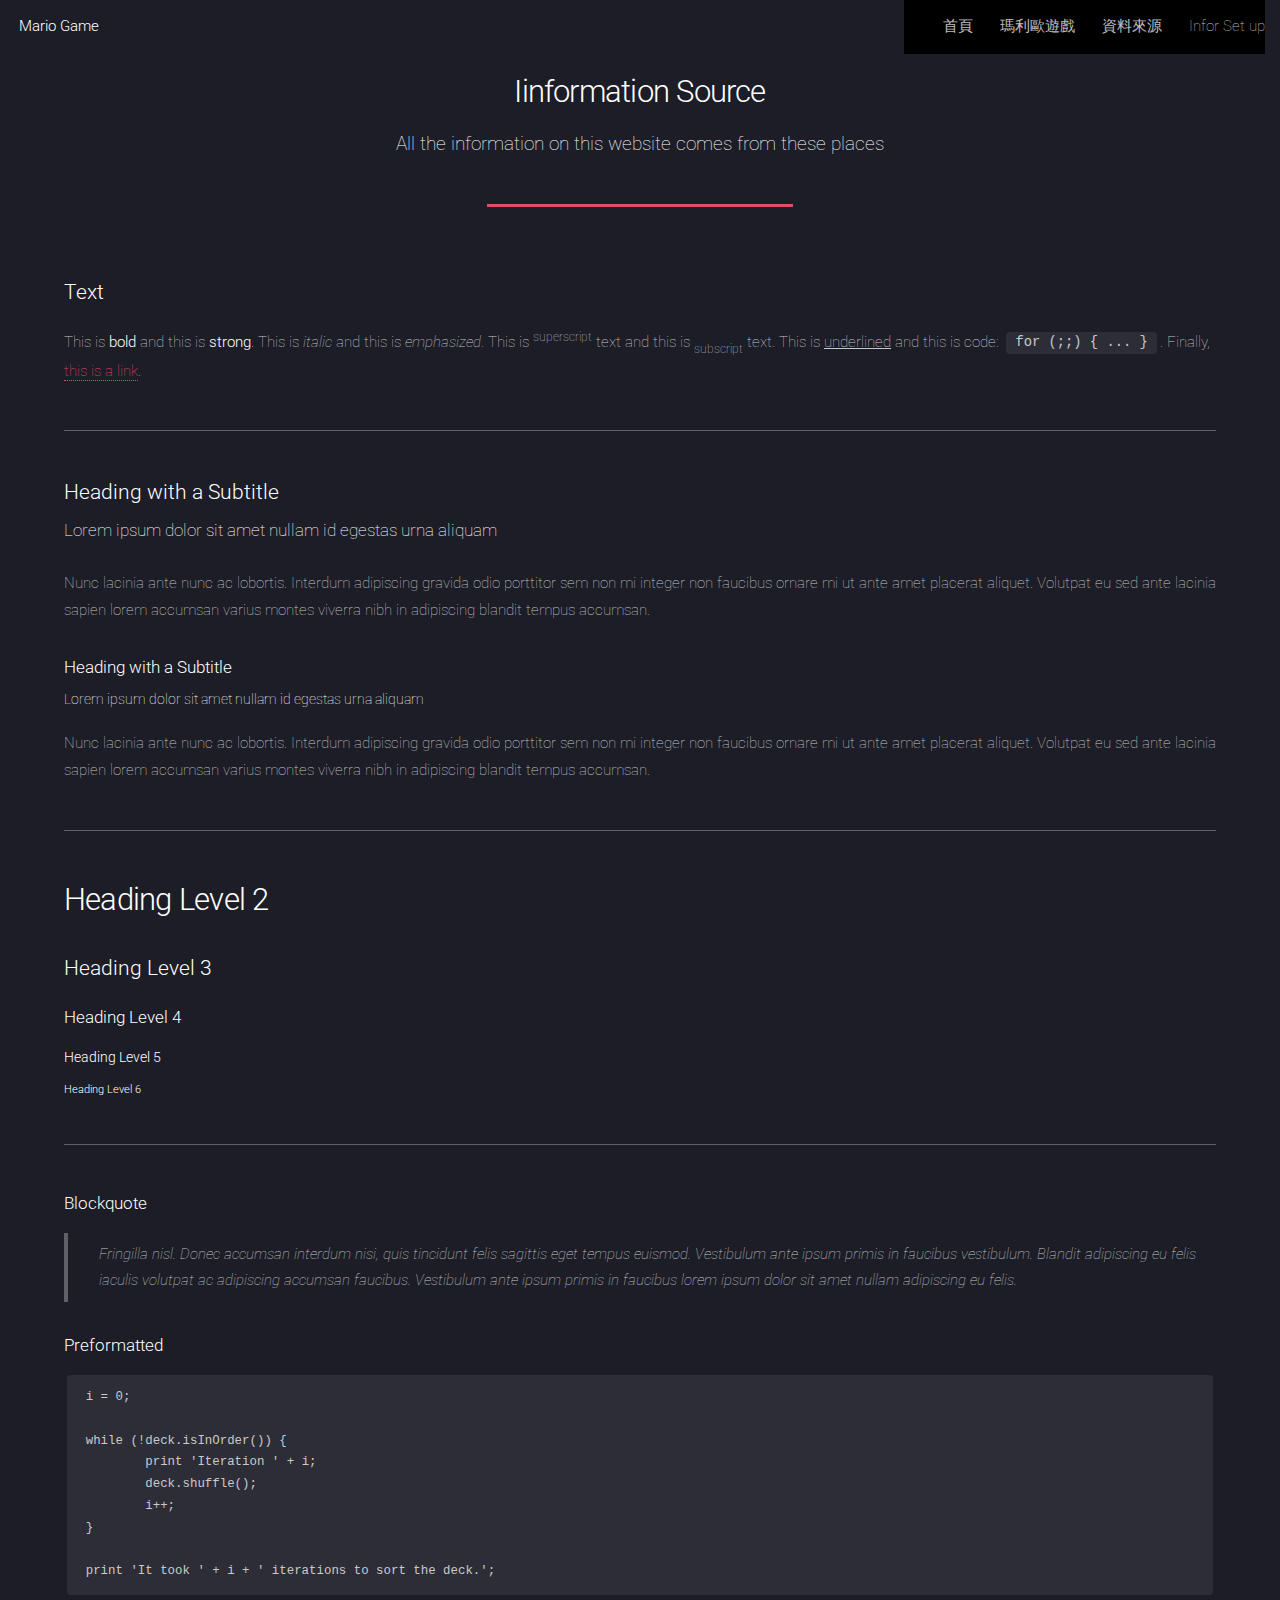
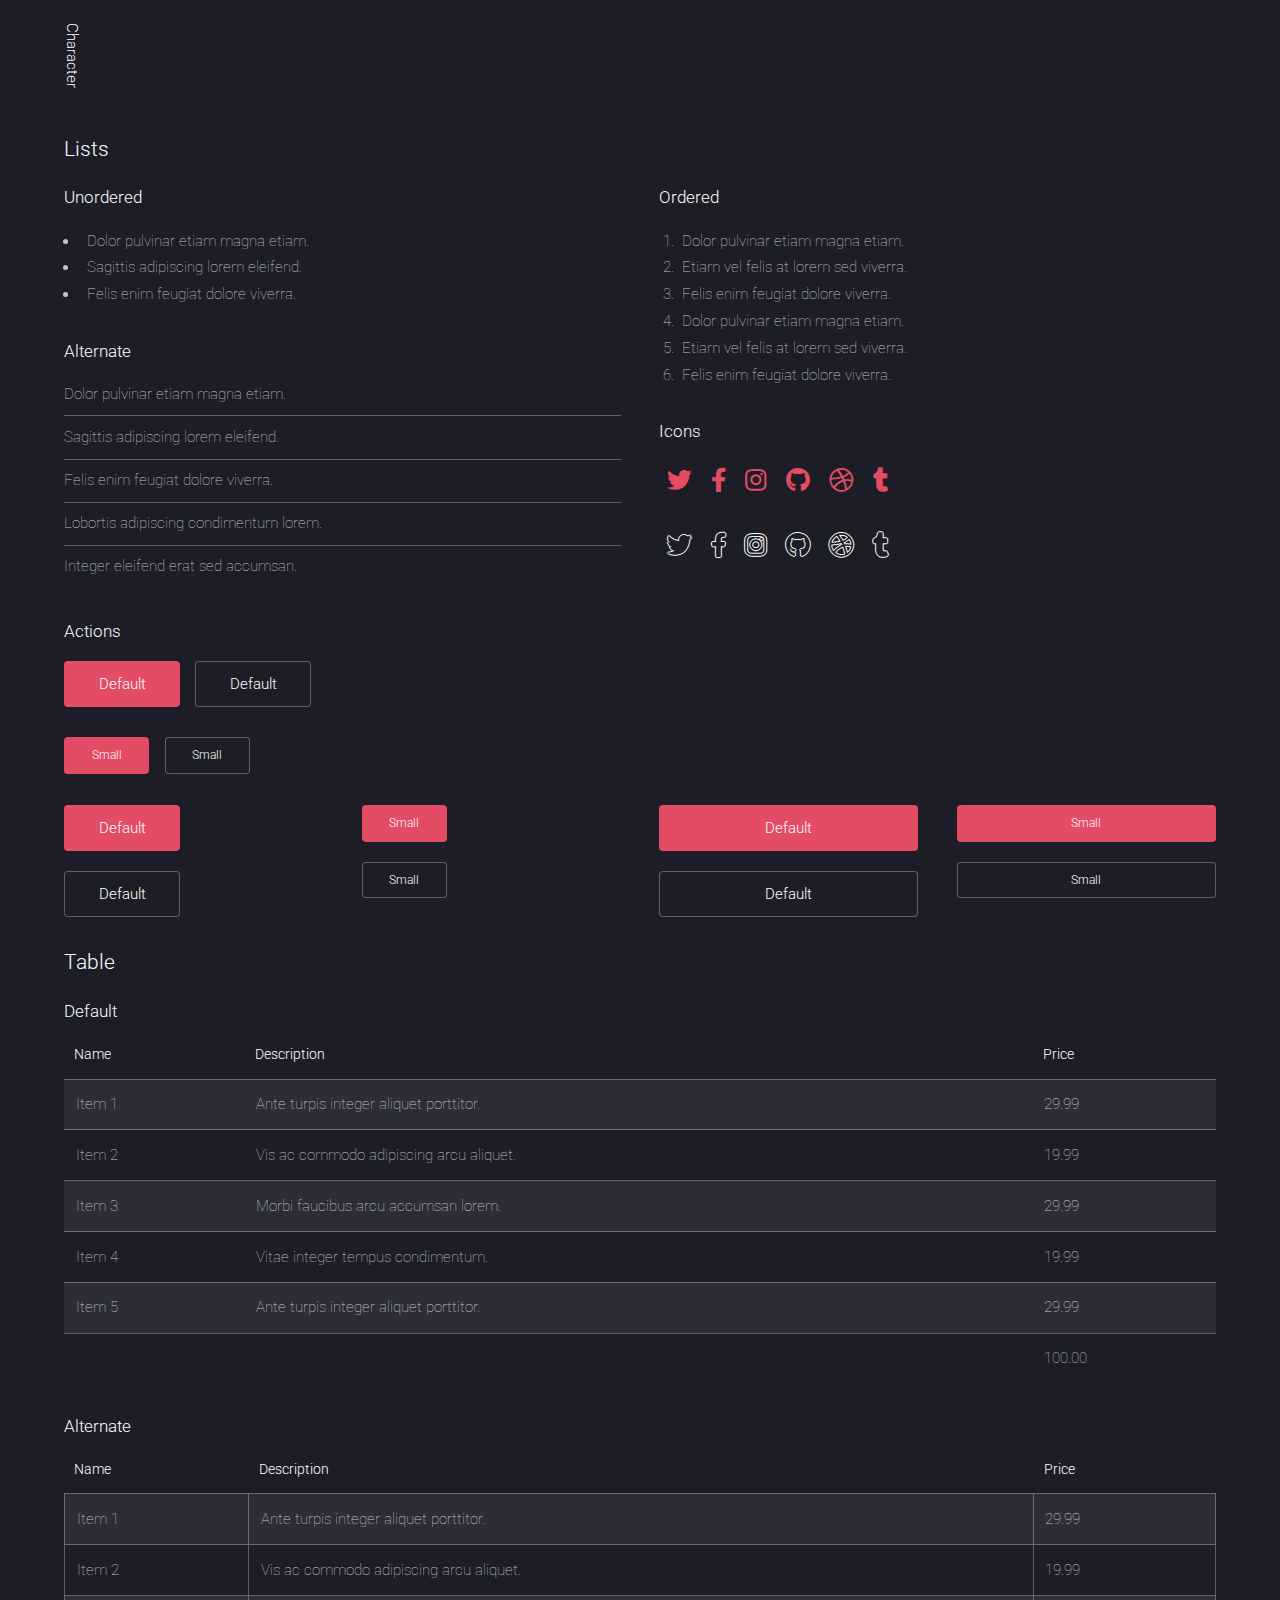
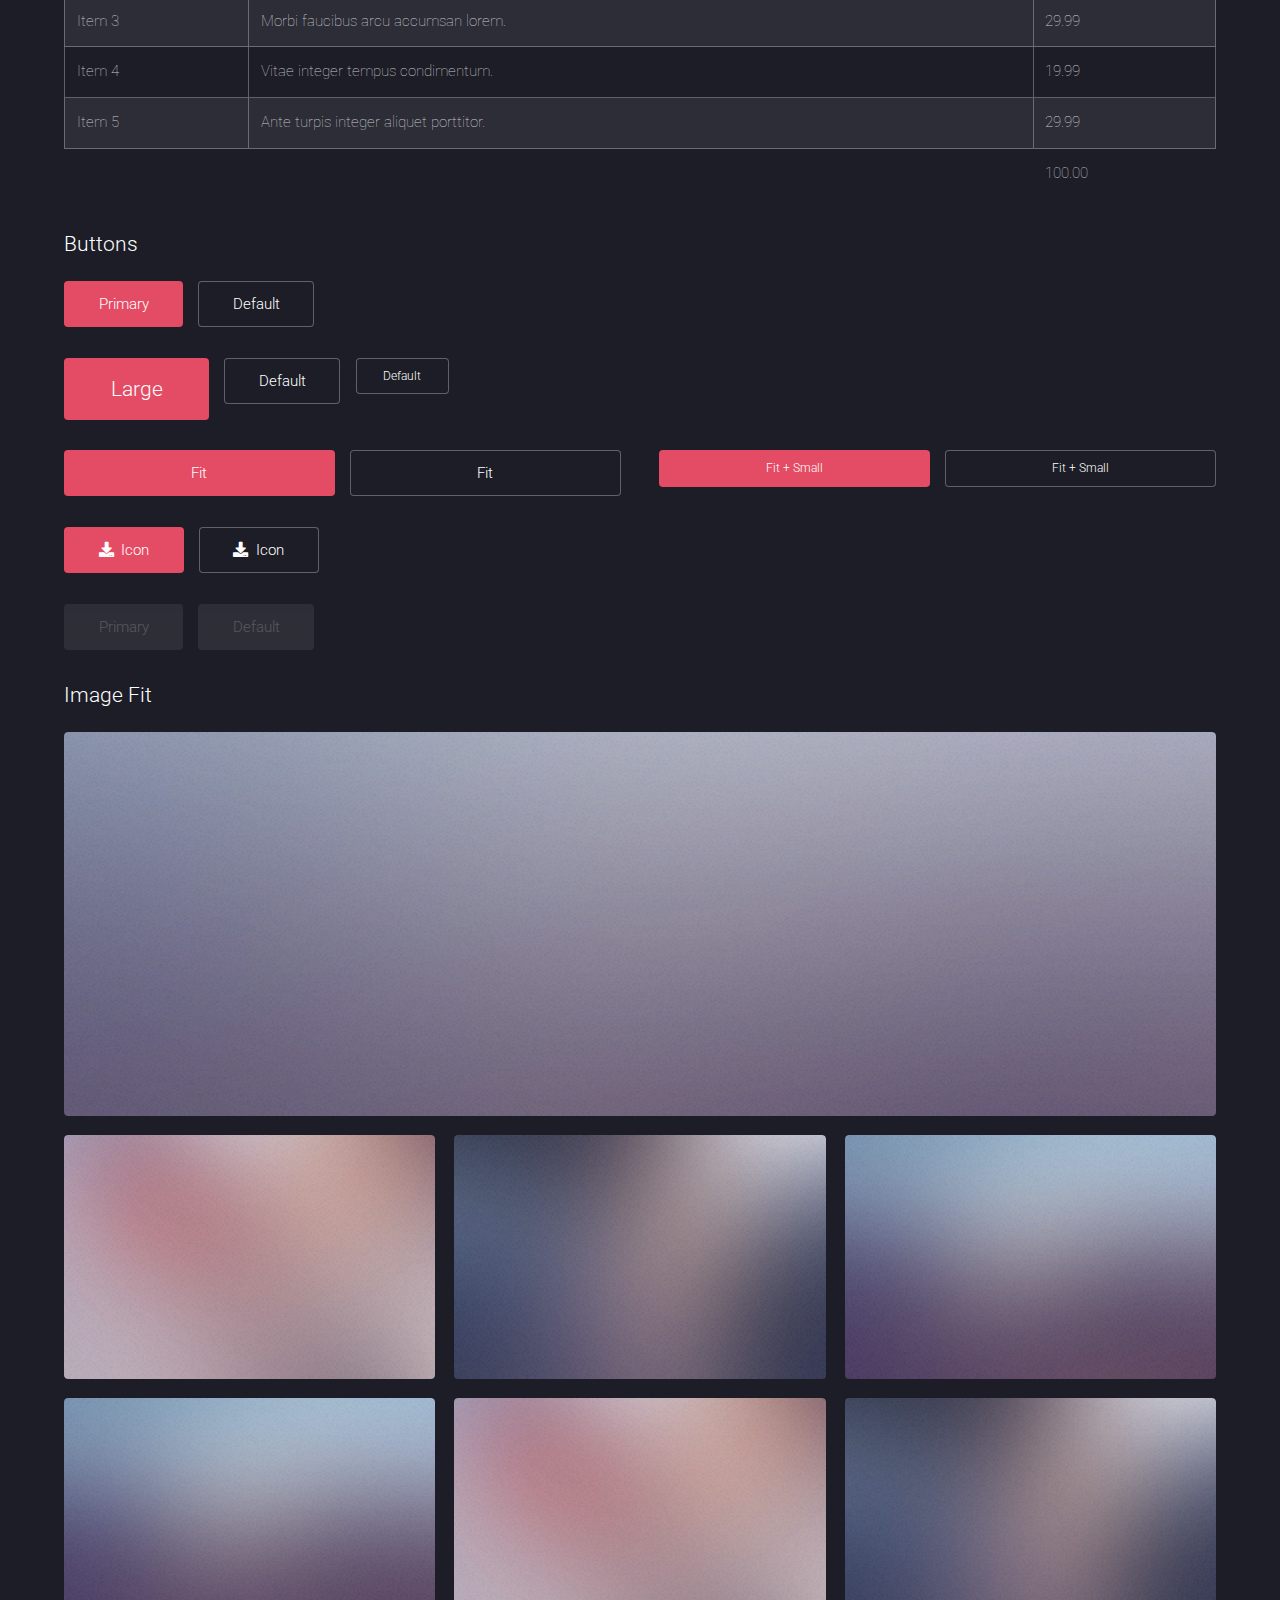
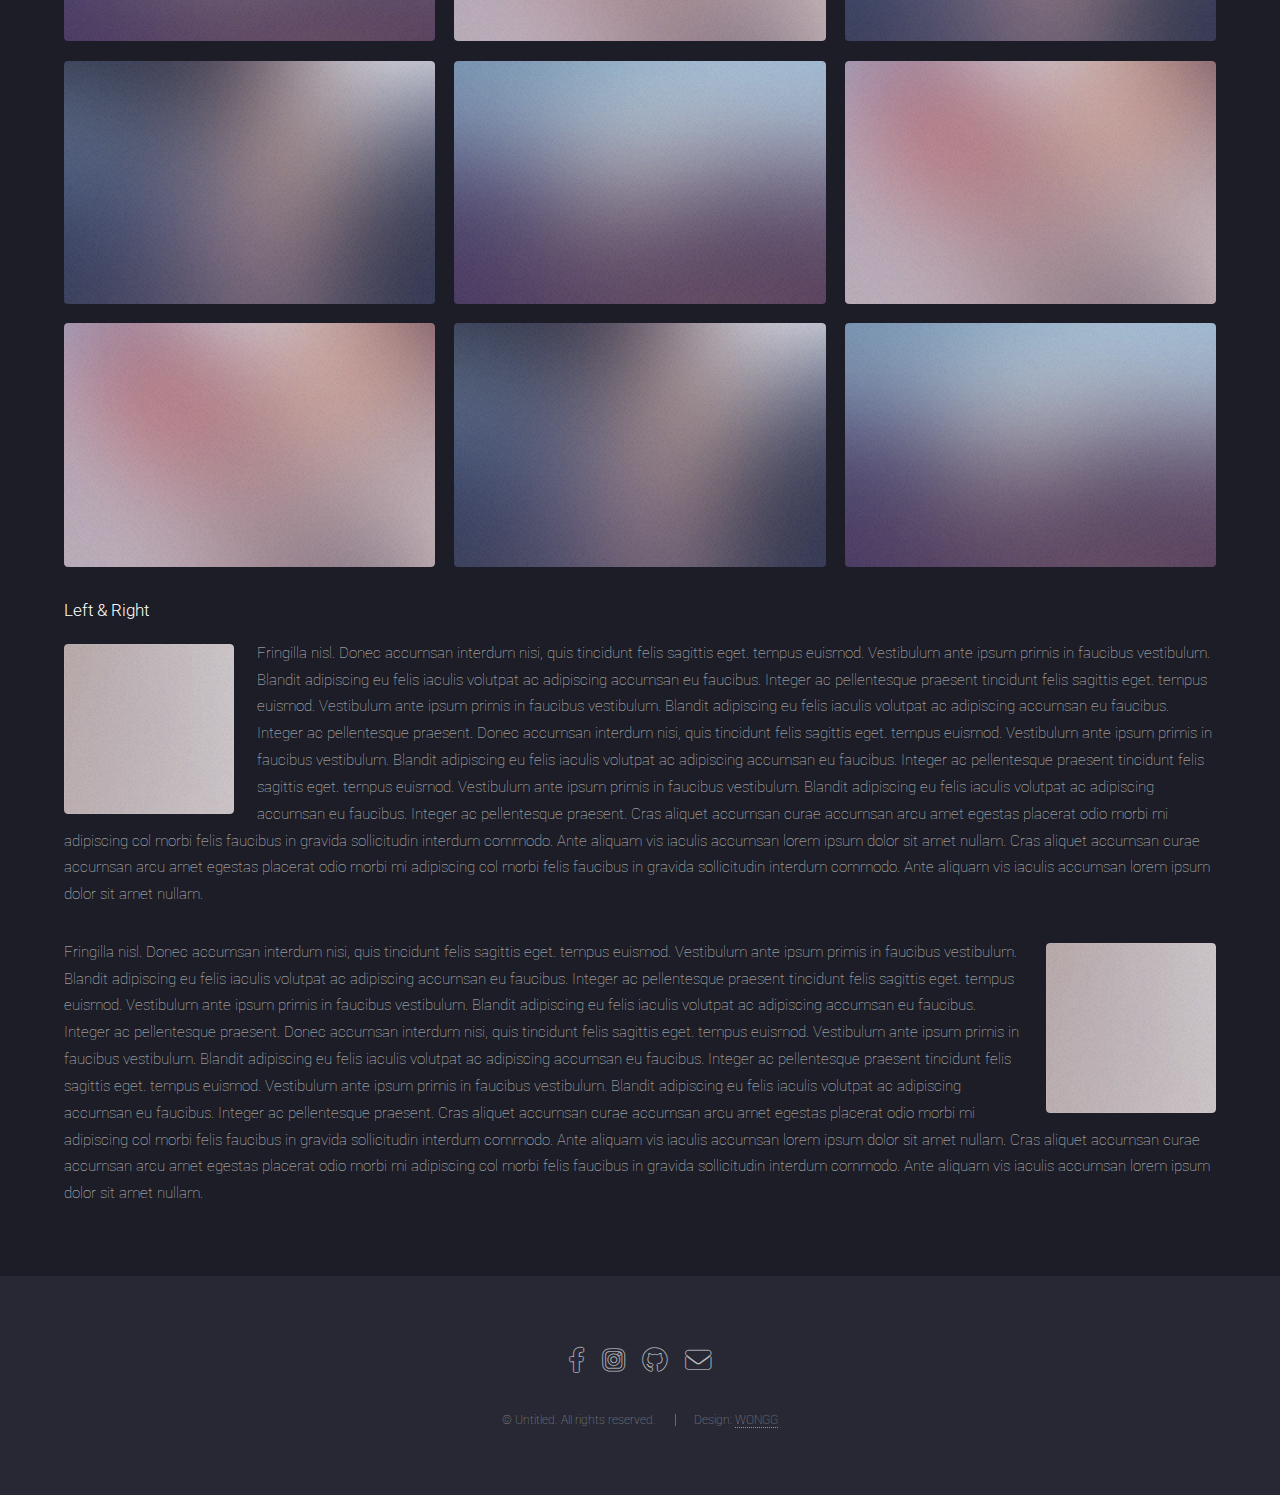
<file: source.html>
<!DOCTYPE HTML>
<html>
<head>
	<title>source</title>
	<meta charset="utf-8" />
	<meta name="viewport" content="width=device-width, initial-scale=1, user-scalable=no" />
	<link rel="stylesheet" href="assets/css/main.css" />
	<noscript><link rel="stylesheet" href="assets/css/noscript.css" /></noscript>
</head>
<body class="is-preload landing">
	<div id="page-wrapper">
	<!-- Header -->
		<header id="header">
			<h1 id="logo"><a href="index.html">Mario Game</a></h1>
			<nav id="nav">
				<ul>
					<li><a href="index.html">首頁</a></li>
					<li><a href="#">瑪利歐遊戲</a>
						<ul>
							<li><a href="left-sidebar.html">遊戲介紹</a></li>
							<li><a href="right-sidebar.html">Right Sidebar</a></li>
							<li><a href="no-sidebar.html">No Sidebar</a></li>
						</ul>
					</li>
					<li><a href="source2.html">資料來源</a></li>
					<li><a href="source.html">Infor Set up</a></li>
				</ul>
			</nav>
		</header>

		<!-- Main -->
			<div id="main" class="wrapper style1">
				<div class="container">
					<header class="major">
						<h2>Iinformation Source</h2>
						<p>All the information on this website comes from these places</p>
					</header>

					<!-- Text -->
						<section>
							<h3>Text</h3>
							<p>This is <b>bold</b> and this is <strong>strong</strong>. This is <i>italic</i> and this is <em>emphasized</em>.
							This is <sup>superscript</sup> text and this is <sub>subscript</sub> text.
							This is <u>underlined</u> and this is code: <code>for (;;) { ... }</code>. Finally, <a href="#">this is a link</a>.</p>

							<hr />

							<header>
								<h3>Heading with a Subtitle</h3>
								<p>Lorem ipsum dolor sit amet nullam id egestas urna aliquam</p>
							</header>
							<p>Nunc lacinia ante nunc ac lobortis. Interdum adipiscing gravida odio porttitor sem non mi integer non faucibus ornare mi ut ante amet placerat aliquet. Volutpat eu sed ante lacinia sapien lorem accumsan varius montes viverra nibh in adipiscing blandit tempus accumsan.</p>
							<header>
								<h4>Heading with a Subtitle</h4>
								<p>Lorem ipsum dolor sit amet nullam id egestas urna aliquam</p>
							</header>
							<p>Nunc lacinia ante nunc ac lobortis. Interdum adipiscing gravida odio porttitor sem non mi integer non faucibus ornare mi ut ante amet placerat aliquet. Volutpat eu sed ante lacinia sapien lorem accumsan varius montes viverra nibh in adipiscing blandit tempus accumsan.</p>

							<hr />

							<h2>Heading Level 2</h2>
							<h3>Heading Level 3</h3>
							<h4>Heading Level 4</h4>
							<h5>Heading Level 5</h5>
							<h6>Heading Level 6</h6>

							<hr />

							<h4>Blockquote</h4>
							<blockquote>Fringilla nisl. Donec accumsan interdum nisi, quis tincidunt felis sagittis eget tempus euismod. Vestibulum ante ipsum primis in faucibus vestibulum. Blandit adipiscing eu felis iaculis volutpat ac adipiscing accumsan faucibus. Vestibulum ante ipsum primis in faucibus lorem ipsum dolor sit amet nullam adipiscing eu felis.</blockquote>

							<h4>Preformatted</h4>
							<pre><code>i = 0;

while (!deck.isInOrder()) {
	print 'Iteration ' + i;
	deck.shuffle();
	i++;
}

print 'It took ' + i + ' iterations to sort the deck.';
</code></pre>
						</section>
<section>
	<div class="test">
		<h1><p>Character</p></h1>
	</div>
</section>
					<!-- Lists -->
						<section>
							<h3>Lists</h3>
							<div class="row">
								<div class="col-6 col-12-xsmall">

									<h4>Unordered</h4>
									<ul>
										<li>Dolor pulvinar etiam magna etiam.</li>
										<li>Sagittis adipiscing lorem eleifend.</li>
										<li>Felis enim feugiat dolore viverra.</li>
									</ul>

									<h4>Alternate</h4>
									<ul class="alt">
										<li>Dolor pulvinar etiam magna etiam.</li>
										<li>Sagittis adipiscing lorem eleifend.</li>
										<li>Felis enim feugiat dolore viverra.</li>
										<li>Lobortis adipiscing condimentum lorem.</li>
										<li>Integer eleifend erat sed accumsan.</li>
									</ul>

								</div>
								<div class="col-6 col-12-xsmall">

									<h4>Ordered</h4>
									<ol>
										<li>Dolor pulvinar etiam magna etiam.</li>
										<li>Etiam vel felis at lorem sed viverra.</li>
										<li>Felis enim feugiat dolore viverra.</li>
										<li>Dolor pulvinar etiam magna etiam.</li>
										<li>Etiam vel felis at lorem sed viverra.</li>
										<li>Felis enim feugiat dolore viverra.</li>
									</ol>

									<h4>Icons</h4>
									<ul class="icons">
										<li><a href="#" class="icon brands fa-twitter"><span class="label">Twitter</span></a></li>
										<li><a href="#" class="icon brands fa-facebook-f"><span class="label">Facebook</span></a></li>
										<li><a href="#" class="icon brands fa-instagram"><span class="label">Instagram</span></a></li>
										<li><a href="#" class="icon brands fa-github"><span class="label">Github</span></a></li>
										<li><a href="#" class="icon brands fa-dribbble"><span class="label">Dribbble</span></a></li>
										<li><a href="#" class="icon brands fa-tumblr"><span class="label">Tumblr</span></a></li>
									</ul>
									<ul class="icons">
										<li><a href="#" class="icon brands alt fa-twitter"><span class="label">Twitter</span></a></li>
										<li><a href="#" class="icon brands alt fa-facebook-f"><span class="label">Facebook</span></a></li>
										<li><a href="#" class="icon brands alt fa-instagram"><span class="label">Instagram</span></a></li>
										<li><a href="#" class="icon brands alt fa-github"><span class="label">Github</span></a></li>
										<li><a href="#" class="icon brands alt fa-dribbble"><span class="label">Dribbble</span></a></li>
										<li><a href="#" class="icon brands alt fa-tumblr"><span class="label">Tumblr</span></a></li>
									</ul>

								</div>
							</div>

							<h4>Actions</h4>
							<ul class="actions">
								<li><a href="#" class="button primary">Default</a></li>
								<li><a href="#" class="button">Default</a></li>
							</ul>
							<ul class="actions small">
								<li><a href="#" class="button primary small">Small</a></li>
								<li><a href="#" class="button small">Small</a></li>
							</ul>
							<div class="row">
								<div class="col-3 col-6-medium col-12-xsmall">
									<ul class="actions stacked">
										<li><a href="#" class="button primary">Default</a></li>
										<li><a href="#" class="button">Default</a></li>
									</ul>
								</div>
								<div class="col-3 col-6-medium col-12-xsmall">
									<ul class="actions stacked">
										<li><a href="#" class="button primary small">Small</a></li>
										<li><a href="#" class="button small">Small</a></li>
									</ul>
								</div>
								<div class="col-3 col-6-medium col-12-xsmall">
									<ul class="actions stacked">
										<li><a href="#" class="button primary fit">Default</a></li>
										<li><a href="#" class="button fit">Default</a></li>
									</ul>
								</div>
								<div class="col-3 col-6-medium col-12-xsmall">
									<ul class="actions stacked">
										<li><a href="#" class="button primary small fit">Small</a></li>
										<li><a href="#" class="button small fit">Small</a></li>
									</ul>
								</div>
							</div>
						</section>

					<!-- Table -->
						<section>
							<h3>Table</h3>
							<h4>Default</h4>
							<div class="table-wrapper">
								<table>
									<thead>
										<tr>
											<th>Name</th>
											<th>Description</th>
											<th>Price</th>
										</tr>
									</thead>
									<tbody>
										<tr>
											<td>Item 1</td>
											<td>Ante turpis integer aliquet porttitor.</td>
											<td>29.99</td>
										</tr>
										<tr>
											<td>Item 2</td>
											<td>Vis ac commodo adipiscing arcu aliquet.</td>
											<td>19.99</td>
										</tr>
										<tr>
											<td>Item 3</td>
											<td> Morbi faucibus arcu accumsan lorem.</td>
											<td>29.99</td>
										</tr>
										<tr>
											<td>Item 4</td>
											<td>Vitae integer tempus condimentum.</td>
											<td>19.99</td>
										</tr>
										<tr>
											<td>Item 5</td>
											<td>Ante turpis integer aliquet porttitor.</td>
											<td>29.99</td>
										</tr>
									</tbody>
									<tfoot>
										<tr>
											<td colspan="2"></td>
											<td>100.00</td>
										</tr>
									</tfoot>
								</table>
							</div>
							<h4>Alternate</h4>
							<div class="table-wrapper">
								<table class="alt">
									<thead>
										<tr>
											<th>Name</th>
											<th>Description</th>
											<th>Price</th>
										</tr>
									</thead>
									<tbody>
										<tr>
											<td>Item 1</td>
											<td>Ante turpis integer aliquet porttitor.</td>
											<td>29.99</td>
										</tr>
										<tr>
											<td>Item 2</td>
											<td>Vis ac commodo adipiscing arcu aliquet.</td>
											<td>19.99</td>
										</tr>
										<tr>
											<td>Item 3</td>
											<td> Morbi faucibus arcu accumsan lorem.</td>
											<td>29.99</td>
										</tr>
										<tr>
											<td>Item 4</td>
											<td>Vitae integer tempus condimentum.</td>
											<td>19.99</td>
										</tr>
										<tr>
											<td>Item 5</td>
											<td>Ante turpis integer aliquet porttitor.</td>
											<td>29.99</td>
										</tr>
									</tbody>
									<tfoot>
										<tr>
											<td colspan="2"></td>
											<td>100.00</td>
										</tr>
									</tfoot>
								</table>
							</div>
						</section>

					<!-- Buttons -->
						<section>
							<h3>Buttons</h3>
							<ul class="actions">
								<li><a href="#" class="button primary">Primary</a></li>
								<li><a href="#" class="button">Default</a></li>
							</ul>
							<ul class="actions">
								<li><a href="#" class="button primary large">Large</a></li>
								<li><a href="#" class="button">Default</a></li>
								<li><a href="#" class="button small">Default</a></li>
							</ul>
							<div class="row">
								<div class="col-6 col-12-xsmall">
									<ul class="actions fit">
										<li><a href="#" class="button primary fit">Fit</a></li>
										<li><a href="#" class="button fit">Fit</a></li>
									</ul>
								</div>
								<div class="col-6 col-12-xsmall">
									<ul class="actions fit small">
										<li><a href="#" class="button primary fit small">Fit + Small</a></li>
										<li><a href="#" class="button fit small">Fit + Small</a></li>
									</ul>
								</div>
							</div>
							<ul class="actions">
								<li><a href="#" class="button primary icon solid fa-download">Icon</a></li>
								<li><a href="#" class="button icon solid fa-download">Icon</a></li>
							</ul>
							<ul class="actions">
								<li><span class="button primary disabled">Primary</span></li>
								<li><span class="button disabled">Default</span></li>
							</ul>
						</section>

					<!-- Image -->
						<section>
							<h3>Image Fit</h3>
							<div class="box alt">
								<div class="row gtr-50 gtr-uniform">
									<div class="col-12"><span class="image fit"><img src="images/pic07.jpg" alt="" /></span></div>
									<div class="col-4 col-6-xsmall"><span class="image fit"><img src="images/pic02.jpg" alt="" /></span></div>
									<div class="col-4 col-6-xsmall"><span class="image fit"><img src="images/pic03.jpg" alt="" /></span></div>
									<div class="col-4 col-6-xsmall"><span class="image fit"><img src="images/pic04.jpg" alt="" /></span></div>
									<div class="col-4 col-6-xsmall"><span class="image fit"><img src="images/pic04.jpg" alt="" /></span></div>
									<div class="col-4 col-6-xsmall"><span class="image fit"><img src="images/pic02.jpg" alt="" /></span></div>
									<div class="col-4 col-6-xsmall"><span class="image fit"><img src="images/pic03.jpg" alt="" /></span></div>
									<div class="col-4 col-6-xsmall"><span class="image fit"><img src="images/pic03.jpg" alt="" /></span></div>
									<div class="col-4 col-6-xsmall"><span class="image fit"><img src="images/pic04.jpg" alt="" /></span></div>
									<div class="col-4 col-6-xsmall"><span class="image fit"><img src="images/pic02.jpg" alt="" /></span></div>
									<div class="col-4 col-6-xsmall"><span class="image fit"><img src="images/pic02.jpg" alt="" /></span></div>
									<div class="col-4 col-6-xsmall"><span class="image fit"><img src="images/pic03.jpg" alt="" /></span></div>
									<div class="col-4 col-6-xsmall"><span class="image fit"><img src="images/pic04.jpg" alt="" /></span></div>
								</div>
							</div>

							<h4>Left &amp; Right</h4>
							<p><span class="image left"><img src="images/pic08.jpg" alt="" /></span>Fringilla nisl. Donec accumsan interdum nisi, quis tincidunt felis sagittis eget. tempus euismod. Vestibulum ante ipsum primis in faucibus vestibulum. Blandit adipiscing eu felis iaculis volutpat ac adipiscing accumsan eu faucibus. Integer ac pellentesque praesent tincidunt felis sagittis eget. tempus euismod. Vestibulum ante ipsum primis in faucibus vestibulum. Blandit adipiscing eu felis iaculis volutpat ac adipiscing accumsan eu faucibus. Integer ac pellentesque praesent. Donec accumsan interdum nisi, quis tincidunt felis sagittis eget. tempus euismod. Vestibulum ante ipsum primis in faucibus vestibulum. Blandit adipiscing eu felis iaculis volutpat ac adipiscing accumsan eu faucibus. Integer ac pellentesque praesent tincidunt felis sagittis eget. tempus euismod. Vestibulum ante ipsum primis in faucibus vestibulum. Blandit adipiscing eu felis iaculis volutpat ac adipiscing accumsan eu faucibus. Integer ac pellentesque praesent. Cras aliquet accumsan curae accumsan arcu amet egestas placerat odio morbi mi adipiscing col morbi felis faucibus in gravida sollicitudin interdum commodo. Ante aliquam vis iaculis accumsan lorem ipsum dolor sit amet nullam. Cras aliquet accumsan curae accumsan arcu amet egestas placerat odio morbi mi adipiscing col morbi felis faucibus in gravida sollicitudin interdum commodo. Ante aliquam vis iaculis accumsan lorem ipsum dolor sit amet nullam.</p>
							<p><span class="image right"><img src="images/pic08.jpg" alt="" /></span>Fringilla nisl. Donec accumsan interdum nisi, quis tincidunt felis sagittis eget. tempus euismod. Vestibulum ante ipsum primis in faucibus vestibulum. Blandit adipiscing eu felis iaculis volutpat ac adipiscing accumsan eu faucibus. Integer ac pellentesque praesent tincidunt felis sagittis eget. tempus euismod. Vestibulum ante ipsum primis in faucibus vestibulum. Blandit adipiscing eu felis iaculis volutpat ac adipiscing accumsan eu faucibus. Integer ac pellentesque praesent. Donec accumsan interdum nisi, quis tincidunt felis sagittis eget. tempus euismod. Vestibulum ante ipsum primis in faucibus vestibulum. Blandit adipiscing eu felis iaculis volutpat ac adipiscing accumsan eu faucibus. Integer ac pellentesque praesent tincidunt felis sagittis eget. tempus euismod. Vestibulum ante ipsum primis in faucibus vestibulum. Blandit adipiscing eu felis iaculis volutpat ac adipiscing accumsan eu faucibus. Integer ac pellentesque praesent. Cras aliquet accumsan curae accumsan arcu amet egestas placerat odio morbi mi adipiscing col morbi felis faucibus in gravida sollicitudin interdum commodo. Ante aliquam vis iaculis accumsan lorem ipsum dolor sit amet nullam. Cras aliquet accumsan curae accumsan arcu amet egestas placerat odio morbi mi adipiscing col morbi felis faucibus in gravida sollicitudin interdum commodo. Ante aliquam vis iaculis accumsan lorem ipsum dolor sit amet nullam.</p>
						</section>

				</div>
			</div>

	<!-- Footer -->
	<footer id="footer">
		<ul class="icons">
			<li><a href="#" class="icon brands alt fa-facebook-f"><span class="label">Facebook</span></a></li>
			<li><a href="#" class="icon brands alt fa-instagram"><span class="label">Instagram</span></a></li>
			<li><a href="#" class="icon brands alt fa-github"><span class="label">GitHub</span></a></li>
			<li><a href="#" class="icon solid alt fa-envelope"><span class="label">Email</span></a></li>
		</ul>
		<ul class="copyright">
			<li>&copy; Untitled. All rights reserved.</li><li>Design: <a href="">WONGG</a></li>
		</ul>
	</footer>
</div>

<!-- Scripts -->
<script src="assets/js/jquery.min.js"></script>
<script src="assets/js/jquery.scrolly.min.js"></script>
<script src="assets/js/jquery.dropotron.min.js"></script>
<script src="assets/js/jquery.scrollex.min.js"></script>
<script src="assets/js/browser.min.js"></script>
<script src="assets/js/breakpoints.min.js"></script>
<script src="assets/js/util.js"></script>
<script src="assets/js/main.js"></script>

</body>
</html>
</file>
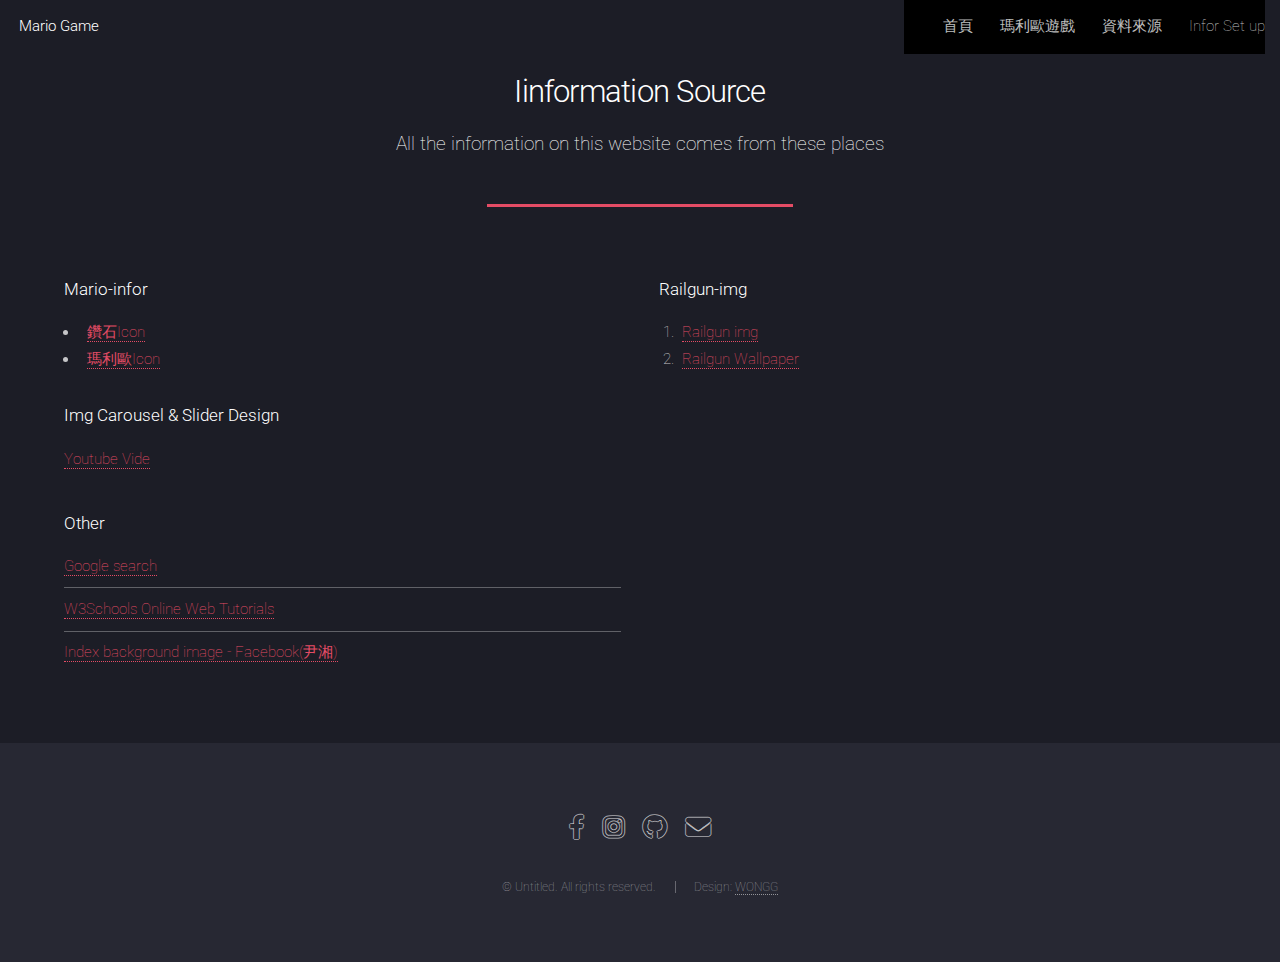
<file: source2.html>
<!DOCTYPE HTML>
<html>
<head>
	<title>source</title>
	<meta charset="utf-8" />
	<meta name="viewport" content="width=device-width, initial-scale=1, user-scalable=no" />
	<link rel="stylesheet" href="assets/css/main.css" />
	<noscript><link rel="stylesheet" href="assets/css/noscript.css" /></noscript>
</head>
<body class="is-preload landing">
    <div id="page-wrapper">
	<!-- Header -->
		<header id="header">
			<h1 id="logo"><a href="index.html">Mario Game</a></h1>
			<nav id="nav">
				<ul>
					<li><a href="index.html">首頁</a></li>
					<li><a href="#">瑪利歐遊戲</a>
						<ul>
							<li><a href="left-sidebar.html">遊戲介紹</a></li>
							<li><a href="right-sidebar.html">Right Sidebar</a></li>
							<li><a href="no-sidebar.html">No Sidebar</a></li>
						</ul>
					</li>
					<li><a href="source2.html">資料來源</a></li>
					<li><a href="source.html">Infor Set up</a></li>
				</ul>
			</nav>
		</header>

    <!-- Main -->
        <div id="main" class="wrapper style1">
            <div class="container">
                <header class="major">
                    <h2>Iinformation Source</h2>
                    <p>All the information on this website comes from these places</p>
                </header>
                <!-- Lists -->
                    <section>
                        <div class="row">
                            <div class="col-6 col-12-xsmall">
                                <h4>Mario-infor</h4>
                                <ul>
                                    <li><a href="http://www.iconarchive.com/show/free-game-icons-by-aha-soft/Diamond-icon.html">鑽石Icon</a></li>
                                    <li><a href="http://www.iconarchive.com/show/super-mario-icons-by-ph03nyx.html">瑪利歐Icon</a></li>
                                </ul>

                                <h4>Img Carousel & Slider Design</h4>
                                <ul class="alt">
                                    <li><a href="#">Youtube Vide</a></li>
                                </ul>
                                <h4>Other</h4>
                                <ul class="alt">
                                    <li><a href="#">Google search</a></li>
                                    <li><a href="https://www.w3schools.com/">W3Schools Online Web Tutorials</a></li>
                                    <li><a href="https://www.facebook.com/photo.php?fbid=2151007088345486&set=a.162128270566721&type=3&theater/">Index background image - Facebook(尹湘)</a></li>
                                </ul>
                            </div>
                            
                            <div class="col-6 col-12-xsmall">
                                <h4>Railgun-img</h4>
                                <ol>
                                    <li><a href="https://www.bilibili.com/read/cv2581523/">Railgun img</a></li>
                                    <li><a href="https://wall.alphacoders.com/by_sub_category.php?id=173293&name=%E6%9F%90%E7%A7%91%E5%AD%A6%E7%9A%84%E8%B6%85%E7%94%B5%E7%A3%81%E7%82%AE+%E5%A3%81%E7%BA%B8&lang=Chinese">Railgun Wallpaper</a></li>
                                </ol>
                            </div>
                        </div>
                    </section>
            </div>
        </div>

	<!-- Footer -->
	<footer id="footer">
		<ul class="icons">
			<li><a href="#" class="icon brands alt fa-facebook-f"><span class="label">Facebook</span></a></li>
			<li><a href="#" class="icon brands alt fa-instagram"><span class="label">Instagram</span></a></li>
			<li><a href="#" class="icon brands alt fa-github"><span class="label">GitHub</span></a></li>
			<li><a href="#" class="icon solid alt fa-envelope"><span class="label">Email</span></a></li>
		</ul>
		<ul class="copyright">
			<li>&copy; Untitled. All rights reserved.</li><li>Design: <a href="">WONGG</a></li>
		</ul>
	</footer>
</div>

<!-- Scripts -->
<script src="assets/js/jquery.min.js"></script>
<script src="assets/js/jquery.scrolly.min.js"></script>
<script src="assets/js/jquery.dropotron.min.js"></script>
<script src="assets/js/jquery.scrollex.min.js"></script>
<script src="assets/js/browser.min.js"></script>
<script src="assets/js/breakpoints.min.js"></script>
<script src="assets/js/util.js"></script>
<script src="assets/js/main.js"></script>

</body>
</html>
</file>
<file: assets/css/noscript.css>
/* Loader */

	body.landing.is-preload:before {
		display: none;
	}

	body.landing.is-preload:after {
		display: none;
	}
</file>
<file: assets/css/main.css>
@import url("fontawesome-all.min.css");
@import url("https://fonts.googleapis.com/css?family=Roboto:100,300,100italic,300italic");

html, body, div, span, applet, object,
iframe, h1, h2, h3, h4, h5, h6, p, blockquote,
pre, a, abbr, acronym, address, big, cite,
code, del, dfn, em, img, ins, kbd, q, s, samp,
small, strike, strong, sub, sup, tt, var, b,
u, i, center, dl, dt, dd, ol, ul, li, fieldset,
form, label, legend, table, caption, tbody,
tfoot, thead, tr, th, td, article, aside,
canvas, details, embed, figure, figcaption,
footer, header, hgroup, menu, nav, output, ruby,
section, summary, time, mark, audio, video {
	margin: 0;
	padding: 0;
	border: 0;
	font-size: 100%;
	font: inherit;
	vertical-align: baseline;}

article, aside, details, figcaption, figure,
footer, header, hgroup, menu, nav, section {
	display: block;}

body {
	line-height: 1;
}

ol, ul {
	list-style: none;
}

blockquote, q {
	quotes: none;
}

blockquote:before, blockquote:after, q:before, q:after {
		content: '';
		content: none;
	}

table {
	border-collapse: collapse;
	border-spacing: 0;
}

body {
	-webkit-text-size-adjust: none;
}

mark {
	background-color: transparent;
	color: inherit;
}

input::-moz-focus-inner {
	border: 0;
	padding: 0;
}

input, select, textarea {
	-moz-appearance: none;
	-webkit-appearance: none;
	-ms-appearance: none;
	appearance: none;
}

/* Basic */

	html {
		box-sizing: border-box;
	}

	*, *:before, *:after {
		box-sizing: inherit;
	}

	html, body {
		background: #1c1d26;
	}

	body.is-preload *, body.is-preload *:before, body.is-preload *:after {
		-moz-animation: none !important;
		-webkit-animation: none !important;
		-ms-animation: none !important;
		animation: none !important;
		-moz-transition: none !important;
		-webkit-transition: none !important;
		-ms-transition: none !important;
		transition: none !important;
	}

	body, input, select, textarea {
		color: rgba(255, 255, 255, 0.75);
		font-family: "Roboto", Helvetica, sans-serif;
		font-size: 15pt;
		font-weight: 100;
		line-height: 1.75em;
	}

	a {
		-moz-transition: border-color 0.2s ease-in-out, color 0.2s ease-in-out;
		-webkit-transition: border-color 0.2s ease-in-out, color 0.2s ease-in-out;
		-ms-transition: border-color 0.2s ease-in-out, color 0.2s ease-in-out;
		transition: border-color 0.2s ease-in-out, color 0.2s ease-in-out;
		border-bottom: dotted 1px;
		color: #e44c65;
		text-decoration: none;
	}

		a:hover {
			color: #e44c65 !important;
			border-bottom-color: transparent;
		}

	strong, b {
		color: #ffffff;
		font-weight: 300;
	}

	em, i {
		font-style: italic;
	}

	p {
		margin: 0 0 2em 0;
	}

	h1, h2, h3, h4, h5, h6 {
		color: #ffffff;
		font-weight: 300;
		line-height: 1em;
		margin: 0 0 1em 0;
	}

		h1 a, h2 a, h3 a, h4 a, h5 a, h6 a {
			color: inherit;
			border: 0;
		}

	h2 {
		font-size: 2em;
		line-height: 1.5em;
		letter-spacing: -0.025em;
	}

	h3 {
		font-size: 1.35em;
		line-height: 1.5em;
	}

	h4 {
		font-size: 1.1em;
		line-height: 1.5em;
	}

	h5 {
		font-size: 0.9em;
		line-height: 1.5em;
	}

	h6 {
		font-size: 0.7em;
		line-height: 1.5em;
	}

	sub {
		font-size: 0.8em;
		position: relative;
		top: 0.5em;
	}

	sup {
		font-size: 0.8em;
		position: relative;
		top: -0.5em;
	}

	hr {
		border: 0;
		border-bottom: solid 1px rgba(255, 255, 255, 0.3);
		margin: 3em 0;
	}

		hr.major {
			margin: 4em 0;
		}

	blockquote {
		border-left: solid 4px rgba(255, 255, 255, 0.3);
		font-style: italic;
		margin: 0 0 2em 0;
		padding: 0.5em 0 0.5em 2em;
	}

	code {
		background: rgba(255, 255, 255, 0.075);
		border-radius: 4px;
		font-family: "Courier New", monospace;
		font-size: 0.9em;
		margin: 0 0.25em;
		padding: 0.25em 0.65em;
	}

	pre {
		-webkit-overflow-scrolling: touch;
		font-family: "Courier New", monospace;
		font-size: 0.9em;
		margin: 0 0 2em 0;
	}

		pre code {
			display: block;
			line-height: 1.75em;
			padding: 1em 1.5em;
			overflow-x: auto;
		}

	.align-left {
		text-align: left;
	}

	.align-center {
		text-align: center;
	}

	.align-right {
		text-align: right;
	}

/* Loader */

	@-moz-keyframes spinner-show {
		0% {
			opacity: 0;
		}

		100% {
			opacity: 1;
		}
	}

	@-webkit-keyframes spinner-show {
		0% {
			opacity: 0;
		}

		100% {
			opacity: 1;
		}
	}

	@-ms-keyframes spinner-show {
		0% {
			opacity: 0;
		}

		100% {
			opacity: 1;
		}
	}

	@keyframes spinner-show {
		0% {
			opacity: 0;
		}

		100% {
			opacity: 1;
		}
	}

	@-moz-keyframes spinner-hide {
		0% {
			color: rgba(255, 255, 255, 0.15);
			z-index: 100001;
			-moz-transform: scale(1) rotate(0deg);
			-webkit-transform: scale(1) rotate(0deg);
			-ms-transform: scale(1) rotate(0deg);
			transform: scale(1) rotate(0deg);
		}

		99% {
			color: #1c1d26;
			z-index: 100001;
			-moz-transform: scale(0.5) rotate(360deg);
			-webkit-transform: scale(0.5) rotate(360deg);
			-ms-transform: scale(0.5) rotate(360deg);
			transform: scale(0.5) rotate(360deg);
		}

		100% {
			color: #1c1d26;
			z-index: -1;
			-moz-transform: scale(0.5) rotate(360deg);
			-webkit-transform: scale(0.5) rotate(360deg);
			-ms-transform: scale(0.5) rotate(360deg);
			transform: scale(0.5) rotate(360deg);
		}
	}

	@-webkit-keyframes spinner-hide {
		0% {
			color: rgba(255, 255, 255, 0.15);
			z-index: 100001;
			-moz-transform: scale(1) rotate(0deg);
			-webkit-transform: scale(1) rotate(0deg);
			-ms-transform: scale(1) rotate(0deg);
			transform: scale(1) rotate(0deg);
		}

		99% {
			color: #1c1d26;
			z-index: 100001;
			-moz-transform: scale(0.5) rotate(360deg);
			-webkit-transform: scale(0.5) rotate(360deg);
			-ms-transform: scale(0.5) rotate(360deg);
			transform: scale(0.5) rotate(360deg);
		}

		100% {
			color: #1c1d26;
			z-index: -1;
			-moz-transform: scale(0.5) rotate(360deg);
			-webkit-transform: scale(0.5) rotate(360deg);
			-ms-transform: scale(0.5) rotate(360deg);
			transform: scale(0.5) rotate(360deg);
		}
	}

	@-ms-keyframes spinner-hide {
		0% {
			color: rgba(255, 255, 255, 0.15);
			z-index: 100001;
			-moz-transform: scale(1) rotate(0deg);
			-webkit-transform: scale(1) rotate(0deg);
			-ms-transform: scale(1) rotate(0deg);
			transform: scale(1) rotate(0deg);
		}

		99% {
			color: #1c1d26;
			z-index: 100001;
			-moz-transform: scale(0.5) rotate(360deg);
			-webkit-transform: scale(0.5) rotate(360deg);
			-ms-transform: scale(0.5) rotate(360deg);
			transform: scale(0.5) rotate(360deg);
		}

		100% {
			color: #1c1d26;
			z-index: -1;
			-moz-transform: scale(0.5) rotate(360deg);
			-webkit-transform: scale(0.5) rotate(360deg);
			-ms-transform: scale(0.5) rotate(360deg);
			transform: scale(0.5) rotate(360deg);
		}
	}

	@keyframes spinner-hide {
		0% {
			color: rgba(255, 255, 255, 0.15);
			z-index: 100001;
			-moz-transform: scale(1) rotate(0deg);
			-webkit-transform: scale(1) rotate(0deg);
			-ms-transform: scale(1) rotate(0deg);
			transform: scale(1) rotate(0deg);
		}

		99% {
			color: #1c1d26;
			z-index: 100001;
			-moz-transform: scale(0.5) rotate(360deg);
			-webkit-transform: scale(0.5) rotate(360deg);
			-ms-transform: scale(0.5) rotate(360deg);
			transform: scale(0.5) rotate(360deg);
		}

		100% {
			color: #1c1d26;
			z-index: -1;
			-moz-transform: scale(0.5) rotate(360deg);
			-webkit-transform: scale(0.5) rotate(360deg);
			-ms-transform: scale(0.5) rotate(360deg);
			transform: scale(0.5) rotate(360deg);
		}
	}

	@-moz-keyframes spinner-rotate {
		0% {
			-moz-transform: scale(1) rotate(0deg);
			-webkit-transform: scale(1) rotate(0deg);
			-ms-transform: scale(1) rotate(0deg);
			transform: scale(1) rotate(0deg);
		}

		100% {
			-moz-transform: scale(1) rotate(360deg);
			-webkit-transform: scale(1) rotate(360deg);
			-ms-transform: scale(1) rotate(360deg);
			transform: scale(1) rotate(360deg);
		}
	}

	@-webkit-keyframes spinner-rotate {
		0% {
			-moz-transform: scale(1) rotate(0deg);
			-webkit-transform: scale(1) rotate(0deg);
			-ms-transform: scale(1) rotate(0deg);
			transform: scale(1) rotate(0deg);
		}

		100% {
			-moz-transform: scale(1) rotate(360deg);
			-webkit-transform: scale(1) rotate(360deg);
			-ms-transform: scale(1) rotate(360deg);
			transform: scale(1) rotate(360deg);
		}
	}

	@-ms-keyframes spinner-rotate {
		0% {
			-moz-transform: scale(1) rotate(0deg);
			-webkit-transform: scale(1) rotate(0deg);
			-ms-transform: scale(1) rotate(0deg);
			transform: scale(1) rotate(0deg);
		}

		100% {
			-moz-transform: scale(1) rotate(360deg);
			-webkit-transform: scale(1) rotate(360deg);
			-ms-transform: scale(1) rotate(360deg);
			transform: scale(1) rotate(360deg);
		}
	}

	@keyframes spinner-rotate {
		0% {
			-moz-transform: scale(1) rotate(0deg);
			-webkit-transform: scale(1) rotate(0deg);
			-ms-transform: scale(1) rotate(0deg);
			transform: scale(1) rotate(0deg);
		}

		100% {
			-moz-transform: scale(1) rotate(360deg);
			-webkit-transform: scale(1) rotate(360deg);
			-ms-transform: scale(1) rotate(360deg);
			transform: scale(1) rotate(360deg);
		}
	}

	@-moz-keyframes overlay-hide {
		0% {
			opacity: 1;
			z-index: 100000;
		}

		15% {
			opacity: 1;
			z-index: 100000;
		}

		99% {
			opacity: 0;
			z-index: 100000;
		}

		100% {
			opacity: 0;
			z-index: -1;
		}
	}

	@-webkit-keyframes overlay-hide {
		0% {
			opacity: 1;
			z-index: 100000;
		}

		15% {
			opacity: 1;
			z-index: 100000;
		}

		99% {
			opacity: 0;
			z-index: 100000;
		}

		100% {
			opacity: 0;
			z-index: -1;
		}
	}

	@-ms-keyframes overlay-hide {
		0% {
			opacity: 1;
			z-index: 100000;
		}

		15% {
			opacity: 1;
			z-index: 100000;
		}

		99% {
			opacity: 0;
			z-index: 100000;
		}

		100% {
			opacity: 0;
			z-index: -1;
		}
	}

	@keyframes overlay-hide {
		0% {
			opacity: 1;
			z-index: 100000;
		}

		15% {
			opacity: 1;
			z-index: 100000;
		}

		99% {
			opacity: 0;
			z-index: 100000;
		}

		100% {
			opacity: 0;
			z-index: -1;
		}
	}

	body.landing {
		text-decoration: none;
	}

		body.landing:before {
			-moz-osx-font-smoothing: grayscale;
			-webkit-font-smoothing: antialiased;
			display: inline-block;
			font-style: normal;
			font-variant: normal;
			text-rendering: auto;
			line-height: 1;
			text-transform: none !important;
			font-family: 'Font Awesome 5 Free';
			font-weight: 900;
		}

		body.landing:before {
			-moz-animation: spinner-show 0.5s 1 0.25s ease forwards, spinner-hide 0.25s ease-in-out forwards !important;
			-webkit-animation: spinner-show 0.5s 1 0.25s ease forwards, spinner-hide 0.25s ease-in-out forwards !important;
			-ms-animation: spinner-show 0.5s 1 0.25s ease forwards, spinner-hide 0.25s ease-in-out forwards !important;
			animation: spinner-show 0.5s 1 0.25s ease forwards, spinner-hide 0.25s ease-in-out forwards !important;
			-moz-transform-origin: 50% 50%;
			-webkit-transform-origin: 50% 50%;
			-ms-transform-origin: 50% 50%;
			transform-origin: 50% 50%;
			color: rgba(255, 255, 255, 0.15);
			content: '\f1ce';
			cursor: default;
			display: block;
			font-size: 2em;
			height: 2em;
			left: 50%;
			line-height: 2em;
			margin: -1em 0 0 -1em;
			opacity: 0;
			position: fixed;
			text-align: center;
			top: 50%;
			width: 2em;
			z-index: -1;
		}

		body.landing:after {
			-moz-animation: overlay-hide 0.5s ease-in forwards !important;
			-webkit-animation: overlay-hide 0.5s ease-in forwards !important;
			-ms-animation: overlay-hide 0.5s ease-in forwards !important;
			animation: overlay-hide 0.5s ease-in forwards !important;
			/* background: #1c1d26; */
			content: '';
			display: block;
			height: 100%;
			left: 0;
			opacity: 0;
			position: fixed;
			top: 0;
			width: 100%;
			z-index: -1;
		}

		body.landing.is-preload:before {
			-moz-animation: spinner-show 1.5s 1 0.25s ease forwards, spinner-rotate 0.75s infinite linear !important;
			-webkit-animation: spinner-show 1.5s 1 0.25s ease forwards, spinner-rotate 0.75s infinite linear !important;
			-ms-animation: spinner-show 1.5s 1 0.25s ease forwards, spinner-rotate 0.75s infinite linear !important;
			animation: spinner-show 1.5s 1 0.25s ease forwards, spinner-rotate 0.75s infinite linear !important;
			z-index: 100001;
		}

		body.landing.is-preload:after {
			-moz-animation: none !important;
			-webkit-animation: none !important;
			-ms-animation: none !important;
			animation: none !important;
			opacity: 1;
			z-index: 100000;
		}

	@media (-webkit-min-device-pixel-ratio: 2) {

		body.landing:before {
			line-height: 2.025em;
		}

	}

/* Container */

	.container {
		margin: 0 auto;
		max-width: calc(100% - 4em);
		width: 70em;
	}

		.container.xsmall {
			width: 17.5em;
		}

		.container.small {
			width: 35em;
		}

		.container.medium {
			width: 52.5em;
		}

		.container.large {
			width: 87.5em;
		}

		.container.xlarge {
			width: 105em;
		}

		.container.max {
			width: 100%;
		}

		@media screen and (max-width: 1280px) {

			.container {
				width: 90%;
				max-width: 100%;
			}

		}

		@media screen and (max-width: 980px) {

			.container {
				width: 100% !important;
			}

		}

/* Row */

	.row {
		display: flex;
		flex-wrap: wrap;
		box-sizing: border-box;
		align-items: stretch;
	}

		.row > * {
			box-sizing: border-box;
		}

		.row.gtr-uniform > * > :last-child {
			margin-bottom: 0;
		}

		.row.aln-left {
			justify-content: flex-start;
		}

		.row.aln-center {
			justify-content: center;
		}

		.row.aln-right {
			justify-content: flex-end;
		}

		.row.aln-top {
			align-items: flex-start;
		}

		.row.aln-middle {
			align-items: center;
		}

		.row.aln-bottom {
			align-items: flex-end;
		}

		.row > .imp {
			order: -1;
		}

		.row > .col-1 {
			width: 8.33333%;
		}

		.row > .off-1 {
			margin-left: 8.33333%;
		}

		.row > .col-2 {
			width: 16.66667%;
		}

		.row > .off-2 {
			margin-left: 16.66667%;
		}

		.row > .col-3 {
			width: 25%;
		}

		.row > .off-3 {
			margin-left: 25%;
		}

		.row > .col-4 {
			width: 33.33333%;
		}

		.row > .off-4 {
			margin-left: 33.33333%;
		}

		.row > .col-5 {
			width: 41.66667%;
		}

		.row > .off-5 {
			margin-left: 41.66667%;
		}

		.row > .col-6 {
			width: 50%;
		}

		.row > .off-6 {
			margin-left: 50%;
		}

		.row > .col-7 {
			width: 58.33333%;
		}

		.row > .off-7 {
			margin-left: 58.33333%;
		}

		.row > .col-8 {
			width: 66.66667%;
		}

		.row > .off-8 {
			margin-left: 66.66667%;
		}

		.row > .col-9 {
			width: 75%;
		}

		.row > .off-9 {
			margin-left: 75%;
		}

		.row > .col-10 {
			width: 83.33333%;
		}

		.row > .off-10 {
			margin-left: 83.33333%;
		}

		.row > .col-11 {
			width: 91.66667%;
		}

		.row > .off-11 {
			margin-left: 91.66667%;
		}

		.row > .col-12 {
			width: 100%;
		}

		.row > .off-12 {
			margin-left: 100%;
		}

		.row.gtr-0 {
			margin-top: 0;
			margin-left: 0em;
		}

			.row.gtr-0 > * {
				padding: 0 0 0 0em;
			}

			.row.gtr-0.gtr-uniform {
				margin-top: 0em;
			}

				.row.gtr-0.gtr-uniform > * {
					padding-top: 0em;
				}

		.row.gtr-25 {
			margin-top: 0;
			margin-left: -0.625em;
		}

			.row.gtr-25 > * {
				padding: 0 0 0 0.625em;
			}

			.row.gtr-25.gtr-uniform {
				margin-top: -0.625em;
			}

				.row.gtr-25.gtr-uniform > * {
					padding-top: 0.625em;
				}

		.row.gtr-50 {
			margin-top: 0;
			margin-left: -1.25em;
		}

			.row.gtr-50 > * {
				padding: 0 0 0 1.25em;
			}

			.row.gtr-50.gtr-uniform {
				margin-top: -1.25em;
			}

				.row.gtr-50.gtr-uniform > * {
					padding-top: 1.25em;
				}

		.row {
			margin-top: 0;
			margin-left: -2.5em;
		}

			.row > * {
				padding: 0 0 0 2.5em;
			}

			.row.gtr-uniform {
				margin-top: -2.5em;
			}

				.row.gtr-uniform > * {
					padding-top: 2.5em;
				}

		.row.gtr-150 {
			margin-top: 0;
			margin-left: -3.75em;
		}

			.row.gtr-150 > * {
				padding: 0 0 0 3.75em;
			}

			.row.gtr-150.gtr-uniform {
				margin-top: -3.75em;
			}

				.row.gtr-150.gtr-uniform > * {
					padding-top: 3.75em;
				}

		.row.gtr-200 {
			margin-top: 0;
			margin-left: -5em;
		}

			.row.gtr-200 > * {
				padding: 0 0 0 5em;
			}

			.row.gtr-200.gtr-uniform {
				margin-top: -5em;
			}

				.row.gtr-200.gtr-uniform > * {
					padding-top: 5em;
				}

		@media screen and (max-width: 1680px) {

			.row {
				display: flex;
				flex-wrap: wrap;
				box-sizing: border-box;
				align-items: stretch;
			}

				.row > * {
					box-sizing: border-box;
				}

				.row.gtr-uniform > * > :last-child {
					margin-bottom: 0;
				}

				.row.aln-left {
					justify-content: flex-start;
				}

				.row.aln-center {
					justify-content: center;
				}

				.row.aln-right {
					justify-content: flex-end;
				}

				.row.aln-top {
					align-items: flex-start;
				}

				.row.aln-middle {
					align-items: center;
				}

				.row.aln-bottom {
					align-items: flex-end;
				}

				.row > .imp-xlarge {
					order: -1;
				}

				.row > .col-1-xlarge {
					width: 8.33333%;
				}

				.row > .off-1-xlarge {
					margin-left: 8.33333%;
				}

				.row > .col-2-xlarge {
					width: 16.66667%;
				}

				.row > .off-2-xlarge {
					margin-left: 16.66667%;
				}

				.row > .col-3-xlarge {
					width: 25%;
				}

				.row > .off-3-xlarge {
					margin-left: 25%;
				}

				.row > .col-4-xlarge {
					width: 33.33333%;
				}

				.row > .off-4-xlarge {
					margin-left: 33.33333%;
				}

				.row > .col-5-xlarge {
					width: 41.66667%;
				}

				.row > .off-5-xlarge {
					margin-left: 41.66667%;
				}

				.row > .col-6-xlarge {
					width: 50%;
				}

				.row > .off-6-xlarge {
					margin-left: 50%;
				}

				.row > .col-7-xlarge {
					width: 58.33333%;
				}

				.row > .off-7-xlarge {
					margin-left: 58.33333%;
				}

				.row > .col-8-xlarge {
					width: 66.66667%;
				}

				.row > .off-8-xlarge {
					margin-left: 66.66667%;
				}

				.row > .col-9-xlarge {
					width: 75%;
				}

				.row > .off-9-xlarge {
					margin-left: 75%;
				}

				.row > .col-10-xlarge {
					width: 83.33333%;
				}

				.row > .off-10-xlarge {
					margin-left: 83.33333%;
				}

				.row > .col-11-xlarge {
					width: 91.66667%;
				}

				.row > .off-11-xlarge {
					margin-left: 91.66667%;
				}

				.row > .col-12-xlarge {
					width: 100%;
				}

				.row > .off-12-xlarge {
					margin-left: 100%;
				}

				.row.gtr-0 {
					margin-top: 0;
					margin-left: 0em;
				}

					.row.gtr-0 > * {
						padding: 0 0 0 0em;
					}

					.row.gtr-0.gtr-uniform {
						margin-top: 0em;
					}

						.row.gtr-0.gtr-uniform > * {
							padding-top: 0em;
						}

				.row.gtr-25 {
					margin-top: 0;
					margin-left: -0.625em;
				}

					.row.gtr-25 > * {
						padding: 0 0 0 0.625em;
					}

					.row.gtr-25.gtr-uniform {
						margin-top: -0.625em;
					}

						.row.gtr-25.gtr-uniform > * {
							padding-top: 0.625em;
						}

				.row.gtr-50 {
					margin-top: 0;
					margin-left: -1.25em;
				}

					.row.gtr-50 > * {
						padding: 0 0 0 1.25em;
					}

					.row.gtr-50.gtr-uniform {
						margin-top: -1.25em;
					}

						.row.gtr-50.gtr-uniform > * {
							padding-top: 1.25em;
						}

				.row {
					margin-top: 0;
					margin-left: -2.5em;
				}

					.row > * {
						padding: 0 0 0 2.5em;
					}

					.row.gtr-uniform {
						margin-top: -2.5em;
					}

						.row.gtr-uniform > * {
							padding-top: 2.5em;
						}

				.row.gtr-150 {
					margin-top: 0;
					margin-left: -3.75em;
				}

					.row.gtr-150 > * {
						padding: 0 0 0 3.75em;
					}

					.row.gtr-150.gtr-uniform {
						margin-top: -3.75em;
					}

						.row.gtr-150.gtr-uniform > * {
							padding-top: 3.75em;
						}

				.row.gtr-200 {
					margin-top: 0;
					margin-left: -5em;
				}

					.row.gtr-200 > * {
						padding: 0 0 0 5em;
					}

					.row.gtr-200.gtr-uniform {
						margin-top: -5em;
					}

						.row.gtr-200.gtr-uniform > * {
							padding-top: 5em;
						}

		}

		@media screen and (max-width: 1280px) {

			.row {
				display: flex;
				flex-wrap: wrap;
				box-sizing: border-box;
				align-items: stretch;
			}

				.row > * {
					box-sizing: border-box;
				}

				.row.gtr-uniform > * > :last-child {
					margin-bottom: 0;
				}

				.row.aln-left {
					justify-content: flex-start;
				}

				.row.aln-center {
					justify-content: center;
				}

				.row.aln-right {
					justify-content: flex-end;
				}

				.row.aln-top {
					align-items: flex-start;
				}

				.row.aln-middle {
					align-items: center;
				}

				.row.aln-bottom {
					align-items: flex-end;
				}

				.row > .imp-large {
					order: -1;
				}

				.row > .col-1-large {
					width: 8.33333%;
				}

				.row > .off-1-large {
					margin-left: 8.33333%;
				}

				.row > .col-2-large {
					width: 16.66667%;
				}

				.row > .off-2-large {
					margin-left: 16.66667%;
				}

				.row > .col-3-large {
					width: 25%;
				}

				.row > .off-3-large {
					margin-left: 25%;
				}

				.row > .col-4-large {
					width: 33.33333%;
				}

				.row > .off-4-large {
					margin-left: 33.33333%;
				}

				.row > .col-5-large {
					width: 41.66667%;
				}

				.row > .off-5-large {
					margin-left: 41.66667%;
				}

				.row > .col-6-large {
					width: 50%;
				}

				.row > .off-6-large {
					margin-left: 50%;
				}

				.row > .col-7-large {
					width: 58.33333%;
				}

				.row > .off-7-large {
					margin-left: 58.33333%;
				}

				.row > .col-8-large {
					width: 66.66667%;
				}

				.row > .off-8-large {
					margin-left: 66.66667%;
				}

				.row > .col-9-large {
					width: 75%;
				}

				.row > .off-9-large {
					margin-left: 75%;
				}

				.row > .col-10-large {
					width: 83.33333%;
				}

				.row > .off-10-large {
					margin-left: 83.33333%;
				}

				.row > .col-11-large {
					width: 91.66667%;
				}

				.row > .off-11-large {
					margin-left: 91.66667%;
				}

				.row > .col-12-large {
					width: 100%;
				}

				.row > .off-12-large {
					margin-left: 100%;
				}

				.row.gtr-0 {
					margin-top: 0;
					margin-left: 0em;
				}

					.row.gtr-0 > * {
						padding: 0 0 0 0em;
					}

					.row.gtr-0.gtr-uniform {
						margin-top: 0em;
					}

						.row.gtr-0.gtr-uniform > * {
							padding-top: 0em;
						}

				.row.gtr-25 {
					margin-top: 0;
					margin-left: -0.625em;
				}

					.row.gtr-25 > * {
						padding: 0 0 0 0.625em;
					}

					.row.gtr-25.gtr-uniform {
						margin-top: -0.625em;
					}

						.row.gtr-25.gtr-uniform > * {
							padding-top: 0.625em;
						}

				.row.gtr-50 {
					margin-top: 0;
					margin-left: -1.25em;
				}

					.row.gtr-50 > * {
						padding: 0 0 0 1.25em;
					}

					.row.gtr-50.gtr-uniform {
						margin-top: -1.25em;
					}

						.row.gtr-50.gtr-uniform > * {
							padding-top: 1.25em;
						}

				.row {
					margin-top: 0;
					margin-left: -2.5em;
				}

					.row > * {
						padding: 0 0 0 2.5em;
					}

					.row.gtr-uniform {
						margin-top: -2.5em;
					}

						.row.gtr-uniform > * {
							padding-top: 2.5em;
						}

				.row.gtr-150 {
					margin-top: 0;
					margin-left: -3.75em;
				}

					.row.gtr-150 > * {
						padding: 0 0 0 3.75em;
					}

					.row.gtr-150.gtr-uniform {
						margin-top: -3.75em;
					}

						.row.gtr-150.gtr-uniform > * {
							padding-top: 3.75em;
						}

				.row.gtr-200 {
					margin-top: 0;
					margin-left: -5em;
				}

					.row.gtr-200 > * {
						padding: 0 0 0 5em;
					}

					.row.gtr-200.gtr-uniform {
						margin-top: -5em;
					}

						.row.gtr-200.gtr-uniform > * {
							padding-top: 5em;
						}

		}

		@media screen and (max-width: 980px) {

			.row {
				display: flex;
				flex-wrap: wrap;
				box-sizing: border-box;
				align-items: stretch;
			}

				.row > * {
					box-sizing: border-box;
				}

				.row.gtr-uniform > * > :last-child {
					margin-bottom: 0;
				}

				.row.aln-left {
					justify-content: flex-start;
				}

				.row.aln-center {
					justify-content: center;
				}

				.row.aln-right {
					justify-content: flex-end;
				}

				.row.aln-top {
					align-items: flex-start;
				}

				.row.aln-middle {
					align-items: center;
				}

				.row.aln-bottom {
					align-items: flex-end;
				}

				.row > .imp-medium {
					order: -1;
				}

				.row > .col-1-medium {
					width: 8.33333%;
				}

				.row > .off-1-medium {
					margin-left: 8.33333%;
				}

				.row > .col-2-medium {
					width: 16.66667%;
				}

				.row > .off-2-medium {
					margin-left: 16.66667%;
				}

				.row > .col-3-medium {
					width: 25%;
				}

				.row > .off-3-medium {
					margin-left: 25%;
				}

				.row > .col-4-medium {
					width: 33.33333%;
				}

				.row > .off-4-medium {
					margin-left: 33.33333%;
				}

				.row > .col-5-medium {
					width: 41.66667%;
				}

				.row > .off-5-medium {
					margin-left: 41.66667%;
				}

				.row > .col-6-medium {
					width: 50%;
				}

				.row > .off-6-medium {
					margin-left: 50%;
				}

				.row > .col-7-medium {
					width: 58.33333%;
				}

				.row > .off-7-medium {
					margin-left: 58.33333%;
				}

				.row > .col-8-medium {
					width: 66.66667%;
				}

				.row > .off-8-medium {
					margin-left: 66.66667%;
				}

				.row > .col-9-medium {
					width: 75%;
				}

				.row > .off-9-medium {
					margin-left: 75%;
				}

				.row > .col-10-medium {
					width: 83.33333%;
				}

				.row > .off-10-medium {
					margin-left: 83.33333%;
				}

				.row > .col-11-medium {
					width: 91.66667%;
				}

				.row > .off-11-medium {
					margin-left: 91.66667%;
				}

				.row > .col-12-medium {
					width: 100%;
				}

				.row > .off-12-medium {
					margin-left: 100%;
				}

				.row.gtr-0 {
					margin-top: 0;
					margin-left: 0em;
				}

					.row.gtr-0 > * {
						padding: 0 0 0 0em;
					}

					.row.gtr-0.gtr-uniform {
						margin-top: 0em;
					}

						.row.gtr-0.gtr-uniform > * {
							padding-top: 0em;
						}

				.row.gtr-25 {
					margin-top: 0;
					margin-left: -0.625em;
				}

					.row.gtr-25 > * {
						padding: 0 0 0 0.625em;
					}

					.row.gtr-25.gtr-uniform {
						margin-top: -0.625em;
					}

						.row.gtr-25.gtr-uniform > * {
							padding-top: 0.625em;
						}

				.row.gtr-50 {
					margin-top: 0;
					margin-left: -1.25em;
				}

					.row.gtr-50 > * {
						padding: 0 0 0 1.25em;
					}

					.row.gtr-50.gtr-uniform {
						margin-top: -1.25em;
					}

						.row.gtr-50.gtr-uniform > * {
							padding-top: 1.25em;
						}

				.row {
					margin-top: 0;
					margin-left: -2.5em;
				}

					.row > * {
						padding: 0 0 0 2.5em;
					}

					.row.gtr-uniform {
						margin-top: -2.5em;
					}

						.row.gtr-uniform > * {
							padding-top: 2.5em;
						}

				.row.gtr-150 {
					margin-top: 0;
					margin-left: -3.75em;
				}

					.row.gtr-150 > * {
						padding: 0 0 0 3.75em;
					}

					.row.gtr-150.gtr-uniform {
						margin-top: -3.75em;
					}

						.row.gtr-150.gtr-uniform > * {
							padding-top: 3.75em;
						}

				.row.gtr-200 {
					margin-top: 0;
					margin-left: -5em;
				}

					.row.gtr-200 > * {
						padding: 0 0 0 5em;
					}

					.row.gtr-200.gtr-uniform {
						margin-top: -5em;
					}

						.row.gtr-200.gtr-uniform > * {
							padding-top: 5em;
						}

		}

		@media screen and (max-width: 736px) {

			.row {
				display: flex;
				flex-wrap: wrap;
				box-sizing: border-box;
				align-items: stretch;
			}

				.row > * {
					box-sizing: border-box;
				}

				.row.gtr-uniform > * > :last-child {
					margin-bottom: 0;
				}

				.row.aln-left {
					justify-content: flex-start;
				}

				.row.aln-center {
					justify-content: center;
				}

				.row.aln-right {
					justify-content: flex-end;
				}

				.row.aln-top {
					align-items: flex-start;
				}

				.row.aln-middle {
					align-items: center;
				}

				.row.aln-bottom {
					align-items: flex-end;
				}

				.row > .imp-small {
					order: -1;
				}

				.row > .col-1-small {
					width: 8.33333%;
				}

				.row > .off-1-small {
					margin-left: 8.33333%;
				}

				.row > .col-2-small {
					width: 16.66667%;
				}

				.row > .off-2-small {
					margin-left: 16.66667%;
				}

				.row > .col-3-small {
					width: 25%;
				}

				.row > .off-3-small {
					margin-left: 25%;
				}

				.row > .col-4-small {
					width: 33.33333%;
				}

				.row > .off-4-small {
					margin-left: 33.33333%;
				}

				.row > .col-5-small {
					width: 41.66667%;
				}

				.row > .off-5-small {
					margin-left: 41.66667%;
				}

				.row > .col-6-small {
					width: 50%;
				}

				.row > .off-6-small {
					margin-left: 50%;
				}

				.row > .col-7-small {
					width: 58.33333%;
				}

				.row > .off-7-small {
					margin-left: 58.33333%;
				}

				.row > .col-8-small {
					width: 66.66667%;
				}

				.row > .off-8-small {
					margin-left: 66.66667%;
				}

				.row > .col-9-small {
					width: 75%;
				}

				.row > .off-9-small {
					margin-left: 75%;
				}

				.row > .col-10-small {
					width: 83.33333%;
				}

				.row > .off-10-small {
					margin-left: 83.33333%;
				}

				.row > .col-11-small {
					width: 91.66667%;
				}

				.row > .off-11-small {
					margin-left: 91.66667%;
				}

				.row > .col-12-small {
					width: 100%;
				}

				.row > .off-12-small {
					margin-left: 100%;
				}

				.row.gtr-0 {
					margin-top: 0;
					margin-left: 0em;
				}

					.row.gtr-0 > * {
						padding: 0 0 0 0em;
					}

					.row.gtr-0.gtr-uniform {
						margin-top: 0em;
					}

						.row.gtr-0.gtr-uniform > * {
							padding-top: 0em;
						}

				.row.gtr-25 {
					margin-top: 0;
					margin-left: -0.625em;
				}

					.row.gtr-25 > * {
						padding: 0 0 0 0.625em;
					}

					.row.gtr-25.gtr-uniform {
						margin-top: -0.625em;
					}

						.row.gtr-25.gtr-uniform > * {
							padding-top: 0.625em;
						}

				.row.gtr-50 {
					margin-top: 0;
					margin-left: -1.25em;
				}

					.row.gtr-50 > * {
						padding: 0 0 0 1.25em;
					}

					.row.gtr-50.gtr-uniform {
						margin-top: -1.25em;
					}

						.row.gtr-50.gtr-uniform > * {
							padding-top: 1.25em;
						}

				.row {
					margin-top: 0;
					margin-left: -2.5em;
				}

					.row > * {
						padding: 0 0 0 2.5em;
					}

					.row.gtr-uniform {
						margin-top: -2.5em;
					}

						.row.gtr-uniform > * {
							padding-top: 2.5em;
						}

				.row.gtr-150 {
					margin-top: 0;
					margin-left: -3.75em;
				}

					.row.gtr-150 > * {
						padding: 0 0 0 3.75em;
					}

					.row.gtr-150.gtr-uniform {
						margin-top: -3.75em;
					}

						.row.gtr-150.gtr-uniform > * {
							padding-top: 3.75em;
						}

				.row.gtr-200 {
					margin-top: 0;
					margin-left: -5em;
				}

					.row.gtr-200 > * {
						padding: 0 0 0 5em;
					}

					.row.gtr-200.gtr-uniform {
						margin-top: -5em;
					}

						.row.gtr-200.gtr-uniform > * {
							padding-top: 5em;
						}

		}

		@media screen and (max-width: 480px) {

			.row {
				display: flex;
				flex-wrap: wrap;
				box-sizing: border-box;
				align-items: stretch;
			}

				.row > * {
					box-sizing: border-box;
				}

				.row.gtr-uniform > * > :last-child {
					margin-bottom: 0;
				}

				.row.aln-left {
					justify-content: flex-start;
				}

				.row.aln-center {
					justify-content: center;
				}

				.row.aln-right {
					justify-content: flex-end;
				}

				.row.aln-top {
					align-items: flex-start;
				}

				.row.aln-middle {
					align-items: center;
				}

				.row.aln-bottom {
					align-items: flex-end;
				}

				.row > .imp-xsmall {
					order: -1;
				}

				.row > .col-1-xsmall {
					width: 8.33333%;
				}

				.row > .off-1-xsmall {
					margin-left: 8.33333%;
				}

				.row > .col-2-xsmall {
					width: 16.66667%;
				}

				.row > .off-2-xsmall {
					margin-left: 16.66667%;
				}

				.row > .col-3-xsmall {
					width: 25%;
				}

				.row > .off-3-xsmall {
					margin-left: 25%;
				}

				.row > .col-4-xsmall {
					width: 33.33333%;
				}

				.row > .off-4-xsmall {
					margin-left: 33.33333%;
				}

				.row > .col-5-xsmall {
					width: 41.66667%;
				}

				.row > .off-5-xsmall {
					margin-left: 41.66667%;
				}

				.row > .col-6-xsmall {
					width: 50%;
				}

				.row > .off-6-xsmall {
					margin-left: 50%;
				}

				.row > .col-7-xsmall {
					width: 58.33333%;
				}

				.row > .off-7-xsmall {
					margin-left: 58.33333%;
				}

				.row > .col-8-xsmall {
					width: 66.66667%;
				}

				.row > .off-8-xsmall {
					margin-left: 66.66667%;
				}

				.row > .col-9-xsmall {
					width: 75%;
				}

				.row > .off-9-xsmall {
					margin-left: 75%;
				}

				.row > .col-10-xsmall {
					width: 83.33333%;
				}

				.row > .off-10-xsmall {
					margin-left: 83.33333%;
				}

				.row > .col-11-xsmall {
					width: 91.66667%;
				}

				.row > .off-11-xsmall {
					margin-left: 91.66667%;
				}

				.row > .col-12-xsmall {
					width: 100%;
				}

				.row > .off-12-xsmall {
					margin-left: 100%;
				}

				.row.gtr-0 {
					margin-top: 0;
					margin-left: 0em;
				}

					.row.gtr-0 > * {
						padding: 0 0 0 0em;
					}

					.row.gtr-0.gtr-uniform {
						margin-top: 0em;
					}

						.row.gtr-0.gtr-uniform > * {
							padding-top: 0em;
						}

				.row.gtr-25 {
					margin-top: 0;
					margin-left: -0.625em;
				}

					.row.gtr-25 > * {
						padding: 0 0 0 0.625em;
					}

					.row.gtr-25.gtr-uniform {
						margin-top: -0.625em;
					}

						.row.gtr-25.gtr-uniform > * {
							padding-top: 0.625em;
						}

				.row.gtr-50 {
					margin-top: 0;
					margin-left: -1.25em;
				}

					.row.gtr-50 > * {
						padding: 0 0 0 1.25em;
					}

					.row.gtr-50.gtr-uniform {
						margin-top: -1.25em;
					}

						.row.gtr-50.gtr-uniform > * {
							padding-top: 1.25em;
						}

				.row {
					margin-top: 0;
					margin-left: -2.5em;
				}

					.row > * {
						padding: 0 0 0 2.5em;
					}

					.row.gtr-uniform {
						margin-top: -2.5em;
					}

						.row.gtr-uniform > * {
							padding-top: 2.5em;
						}

				.row.gtr-150 {
					margin-top: 0;
					margin-left: -3.75em;
				}

					.row.gtr-150 > * {
						padding: 0 0 0 3.75em;
					}

					.row.gtr-150.gtr-uniform {
						margin-top: -3.75em;
					}

						.row.gtr-150.gtr-uniform > * {
							padding-top: 3.75em;
						}

				.row.gtr-200 {
					margin-top: 0;
					margin-left: -5em;
				}

					.row.gtr-200 > * {
						padding: 0 0 0 5em;
					}

					.row.gtr-200.gtr-uniform {
						margin-top: -5em;
					}

						.row.gtr-200.gtr-uniform > * {
							padding-top: 5em;
						}

		}

/* Section/Article */

	section.special, article.special {
		text-align: center;
	}

	header p {
		color: #ffffff;
		position: relative;
		margin: 0 0 1.5em 0;
	}

	header h2 + p {
		font-size: 1.25em;
		margin-top: -1em;
		line-height: 1.75em;
	}

	header h3 + p {
		font-size: 1.1em;
		margin-top: -0.8em;
		line-height: 1.75em;
	}

	header h4 + p,
	header h5 + p,
	header h6 + p {
		font-size: 0.9em;
		margin-top: -0.6em;
		line-height: 1.5em;
	}

	header.major {
		margin: 0 0 4em 0;
		position: relative;
		text-align: center;
	}

		header.major:after {
			background: #e44c65;
			content: '';
			display: inline-block;
			height: 0.2em;
			max-width: 20em;
			width: 75%;
		}

	footer.major {
		margin: 4em 0 0 0;
	}

/* Box */

	.box {
		border-radius: 4px;
		border: solid 1px rgba(255, 255, 255, 0.3);
		margin-bottom: 2em;
		padding: 1.5em;
	}

		.box > :last-child,
		.box > :last-child > :last-child,
		.box > :last-child > :last-child > :last-child {
			margin-bottom: 0;
		}

		.box.alt {
			border: 0;
			border-radius: 0;
			padding: 0;
		}

/* Icon */

	.icon {
		text-decoration: none;
		border-bottom: none;
		position: relative;
	}

		.icon:before {
			-moz-osx-font-smoothing: grayscale;
			-webkit-font-smoothing: antialiased;
			display: inline-block;
			font-style: normal;
			font-variant: normal;
			text-rendering: auto;
			line-height: 1;
			text-transform: none !important;
			font-family: 'Font Awesome 5 Free';
			font-weight: 400;
		}

		.icon > .label {
			display: none;
		}

		.icon:before {
			line-height: inherit;
		}

		.icon.solid:before {
			font-weight: 900 !important;
		}

		.icon.brands:before {
			font-family: 'Font Awesome 5 Brands' !important;
		}

		.icon.alt {
			text-decoration: none;
		}

			.icon.alt:before {
				-moz-osx-font-smoothing: grayscale;
				-webkit-font-smoothing: antialiased;
				display: inline-block;
				font-style: normal;
				font-variant: normal;
				text-rendering: auto;
				line-height: 1;
				text-transform: none !important;
				font-family: 'Font Awesome 5 Free';
				font-weight: 400;
			}

			.icon.alt:before {
				color: #1c1d26 !important;
				text-shadow: 1px 0 0 #ffffff, -1px 0 0 #ffffff, 0 1px 0 #ffffff, 0 -1px 0 #ffffff;
			}

		.icon.major {
			background: #272833;
			border-radius: 100%;
			cursor: default;
			display: inline-block;
			height: 6em;
			line-height: 5.65em;
			margin: 0 0 2em 0;
			text-align: center;
			width: 6em;
		}

			.icon.major:before {
				font-size: 2.25em;
			}

			.icon.major.alt {
				text-decoration: none;
			}

				.icon.major.alt:before {
					-moz-osx-font-smoothing: grayscale;
					-webkit-font-smoothing: antialiased;
					display: inline-block;
					font-style: normal;
					font-variant: normal;
					text-rendering: auto;
					line-height: 1;
					text-transform: none !important;
					font-family: 'Font Awesome 5 Free';
					font-weight: 400;
				}

				.icon.major.alt:before {
					color: #272833 !important;
					text-shadow: 1px 0 0 #ffffff, -1px 0 0 #ffffff, 0 1px 0 #ffffff, 0 -1px 0 #ffffff;
				}

/* Image */

	.image {
		border-radius: 4px;
		border: 0;
		display: inline-block;
		position: relative;
		overflow: hidden;
	}

		.image:before {
			content: '';
			display: block;
			position: absolute;
			left: 0;
			top: 0;
			background-image: url("images/overlay.png");
			width: 100%;
			height: 100%;
			z-index: 1;
		}

		.image img {
			border-radius: 4px;
			display: block;
		}

		.image.left {
			float: left;
			margin: 0 1.5em 1em 0;
			top: 0.25em;
		}

		.image.right {
			float: right;
			margin: 0 0 1em 1.5em;
			top: 0.25em;
		}

		.image.left, .image.right {
			max-width: 40%;
		}

			.image.left img, .image.right img {
				width: 100%;
			}

		.image.fit {
			display: block;
			margin: 0 0 2em 0;
			width: 100%;
		}

			.image.fit img {
				width: 100%;
			}

/* List */

	ol {
		list-style: decimal;
		margin: 0 0 2em 0;
		padding-left: 1.25em;
	}

		ol li {
			padding-left: 0.25em;
		}

	ul {
		list-style: disc;
		margin: 0 0 2em 0;
		padding-left: 1em;
	}

		ul li {
			padding-left: 0.5em;
		}

		ul.alt {
			list-style: none;
			padding-left: 0;
		}

			ul.alt li {
				border-top: solid 1px rgba(255, 255, 255, 0.3);
				padding: 0.5em 0;
			}

				ul.alt li:first-child {
					border-top: 0;
					padding-top: 0;
				}

	dl {
		margin: 0 0 2em 0;
	}

/* Icons */

	ul.icons {
		cursor: default;
		list-style: none;
		padding-left: 0;
	}

		ul.icons li {
			display: inline-block;
			height: 2.5em;
			line-height: 2.5em;
			padding: 0 0.5em;
		}

			ul.icons li .icon {
				font-size: 0.8em;
			}

				ul.icons li .icon:before {
					font-size: 2em;
				}

/* Actions */

	ul.actions {
		display: -moz-flex;
		display: -webkit-flex;
		display: -ms-flex;
		display: flex;
		cursor: default;
		list-style: none;
		margin-left: -1em;
		padding-left: 0;
	}

		ul.actions li {
			padding: 0 0 0 1em;
			vertical-align: middle;
		}

		ul.actions.special {
			-moz-justify-content: center;
			-webkit-justify-content: center;
			-ms-justify-content: center;
			justify-content: center;
			width: 100%;
			margin-left: 0;
		}

			ul.actions.special li:first-child {
				padding-left: 0;
			}

		ul.actions.stacked {
			-moz-flex-direction: column;
			-webkit-flex-direction: column;
			-ms-flex-direction: column;
			flex-direction: column;
			margin-left: 0;
		}

			ul.actions.stacked li {
				padding: 1.3em 0 0 0;
			}

				ul.actions.stacked li:first-child {
					padding-top: 0;
				}

		ul.actions.fit {
			width: calc(100% + 1em);
		}

			ul.actions.fit li {
				-moz-flex-grow: 1;
				-webkit-flex-grow: 1;
				-ms-flex-grow: 1;
				flex-grow: 1;
				-moz-flex-shrink: 1;
				-webkit-flex-shrink: 1;
				-ms-flex-shrink: 1;
				flex-shrink: 1;
				width: 100%;
			}

				ul.actions.fit li > * {
					width: 100%;
				}

			ul.actions.fit.stacked {
				width: 100%;
			}

		@media screen and (max-width: 480px) {

			ul.actions:not(.fixed) {
				-moz-flex-direction: column;
				-webkit-flex-direction: column;
				-ms-flex-direction: column;
				flex-direction: column;
				margin-left: 0;
				width: 100% !important;
			}

				ul.actions:not(.fixed) li {
					-moz-flex-grow: 1;
					-webkit-flex-grow: 1;
					-ms-flex-grow: 1;
					flex-grow: 1;
					-moz-flex-shrink: 1;
					-webkit-flex-shrink: 1;
					-ms-flex-shrink: 1;
					flex-shrink: 1;
					padding: 1em 0 0 0;
					text-align: center;
					width: 100%;
				}

					ul.actions:not(.fixed) li > * {
						width: 100%;
					}

					ul.actions:not(.fixed) li:first-child {
						padding-top: 0;
					}

					ul.actions:not(.fixed) li input[type="submit"],
					ul.actions:not(.fixed) li input[type="reset"],
					ul.actions:not(.fixed) li input[type="button"],
					ul.actions:not(.fixed) li button,
					ul.actions:not(.fixed) li .button {
						width: 100%;
					}

						ul.actions:not(.fixed) li input[type="submit"].icon:before,
						ul.actions:not(.fixed) li input[type="reset"].icon:before,
						ul.actions:not(.fixed) li input[type="button"].icon:before,
						ul.actions:not(.fixed) li button.icon:before,
						ul.actions:not(.fixed) li .button.icon:before {
							margin-left: -0.5em;
						}

		}

/* Table */

	.table-wrapper {
		-webkit-overflow-scrolling: touch;
		overflow-x: auto;
	}

	table {
		margin: 0 0 2em 0;
		width: 100%;
	}

		table tbody tr {
			border: solid 1px rgba(255, 255, 255, 0.3);
			border-left: 0;
			border-right: 0;
		}

			table tbody tr:nth-child(2n + 1) {
				background-color: rgba(255, 255, 255, 0.075);
			}

		table td {
			padding: 0.75em 0.75em;
		}

		table th {
			color: #ffffff;
			font-size: 0.9em;
			font-weight: 300;
			padding: 0 0.75em 0.75em 0.75em;
			text-align: left;
		}

		table thead {
			border-bottom: solid 1px rgba(255, 255, 255, 0.3);
		}

		table tfoot {
			border-top: solid 1px rgba(255, 255, 255, 0.3);
		}

		table.alt {
			border-collapse: separate;
		}

			table.alt tbody tr td {
				border: solid 1px rgba(255, 255, 255, 0.3);
				border-left-width: 0;
				border-top-width: 0;
			}

				table.alt tbody tr td:first-child {
					border-left-width: 1px;
				}

			table.alt tbody tr:first-child td {
				border-top-width: 1px;
			}

			table.alt thead {
				border-bottom: 0;
			}

			table.alt tfoot {
				border-top: 0;
			}

/* Button */

	input[type="submit"],
	input[type="reset"],
	input[type="button"],
	.button {
		-moz-appearance: none;
		-webkit-appearance: none;
		-ms-appearance: none;
		appearance: none;
		-moz-transition: background-color 0.2s ease-in-out, color 0.2s ease-in-out, box-shadow 0.2s ease-in-out;
		-webkit-transition: background-color 0.2s ease-in-out, color 0.2s ease-in-out, box-shadow 0.2s ease-in-out;
		-ms-transition: background-color 0.2s ease-in-out, color 0.2s ease-in-out, box-shadow 0.2s ease-in-out;
		transition: background-color 0.2s ease-in-out, color 0.2s ease-in-out, box-shadow 0.2s ease-in-out;
		background-color: transparent;
		border-radius: 4px;
		border: 0;
		box-shadow: inset 0 0 0 1px rgba(255, 255, 255, 0.3);
		color: #ffffff !important;
		cursor: pointer;
		display: inline-block;
		font-weight: 300;
		height: 3em;
		line-height: 3em;
		padding: 0 2.25em;
		text-align: center;
		text-decoration: none;
		white-space: nowrap;
	}

		input[type="submit"]:hover, input[type="submit"]:active,
		input[type="reset"]:hover,
		input[type="reset"]:active,
		input[type="button"]:hover,
		input[type="button"]:active,
		.button:hover,
		.button:active {
			box-shadow: inset 0 0 0 1px #e44c65;
			color: #e44c65 !important;
		}

		input[type="submit"]:active,
		input[type="reset"]:active,
		input[type="button"]:active,
		.button:active {
			background-color: rgba(228, 76, 101, 0.15);
		}

		input[type="submit"].icon:before,
		input[type="reset"].icon:before,
		input[type="button"].icon:before,
		.button.icon:before {
			margin-right: 0.5em;
		}

		input[type="submit"].fit,
		input[type="reset"].fit,
		input[type="button"].fit,
		.button.fit {
			width: 100%;
		}

		input[type="submit"].small,
		input[type="reset"].small,
		input[type="button"].small,
		.button.small {
			font-size: 0.8em;
		}

		input[type="submit"].large,
		input[type="reset"].large,
		input[type="button"].large,
		.button.large {
			font-size: 1.35em;
		}

		input[type="submit"].primary,
		input[type="reset"].primary,
		input[type="button"].primary,
		.button.primary {
			background-color: #e44c65;
			box-shadow: none;
			color: #ffffff !important;
		}

			input[type="submit"].primary:hover,
			input[type="reset"].primary:hover,
			input[type="button"].primary:hover,
			.button.primary:hover {
				background-color: #e76278;
			}

			input[type="submit"].primary:active,
			input[type="reset"].primary:active,
			input[type="button"].primary:active,
			.button.primary:active {
				background-color: #e13652;
			}

		input[type="submit"].disabled, input[type="submit"]:disabled,
		input[type="reset"].disabled,
		input[type="reset"]:disabled,
		input[type="button"].disabled,
		input[type="button"]:disabled,
		.button.disabled,
		.button:disabled {
			background-color: rgba(255, 255, 255, 0.3) !important;
			box-shadow: none !important;
			color: #ffffff !important;
			cursor: default;
			opacity: 0.25;
		}

/* Goto Next */

	.goto-next {
		border: 0;
		bottom: 0;
		display: block;
		height: 5em;
		left: 50%;
		margin: 0 0 0 -5em;
		overflow: hidden;
		position: absolute;
		text-indent: 10em;
		white-space: nowrap;
		width: 10em;
		z-index: 1;
	}

		.goto-next:before {
			background-image: url("images/arrow.svg");
			background-position: center center;
			background-repeat: no-repeat;
			background-size: contain;
			content: '';
			display: block;
			height: 1.5em;
			left: 50%;
			margin: -0.75em 0 0 -1em;
			position: absolute;
			top: 50%;
			width: 2em;
			z-index: 1;
		}

/* Spotlight */

	.spotlight {
		background-attachment: fixed;
		background-position: center center;
		background-size: cover;
		box-shadow: 0 0.25em 0.5em 0 rgba(0, 0, 0, 0.25);
		height: 100vh;
		overflow: hidden;
		position: relative;
	}

		.spotlight:nth-last-of-type(1) {
			z-index: 1;
		}

		.spotlight:nth-last-of-type(2) {
			z-index: 2;
		}

		.spotlight:nth-last-of-type(3) {
			z-index: 3;
		}

		.spotlight:nth-last-of-type(4) {
			z-index: 4;
		}

		.spotlight:nth-last-of-type(5) {
			z-index: 5;
		}

		.spotlight:nth-last-of-type(6) {
			z-index: 6;
		}

		.spotlight:nth-last-of-type(7) {
			z-index: 7;
		}

		.spotlight:nth-last-of-type(8) {
			z-index: 8;
		}

		.spotlight:nth-last-of-type(9) {
			z-index: 9;
		}

		.spotlight:nth-last-of-type(10) {
			z-index: 10;
		}

		.spotlight:nth-last-of-type(11) {
			z-index: 11;
		}

		.spotlight:nth-last-of-type(12) {
			z-index: 12;
		}

		.spotlight:nth-last-of-type(13) {
			z-index: 13;
		}

		.spotlight:nth-last-of-type(14) {
			z-index: 14;
		}

		.spotlight:nth-last-of-type(15) {
			z-index: 15;
		}

		.spotlight:nth-last-of-type(16) {
			z-index: 16;
		}

		.spotlight:nth-last-of-type(17) {
			z-index: 17;
		}

		.spotlight:nth-last-of-type(18) {
			z-index: 18;
		}

		.spotlight:nth-last-of-type(19) {
			z-index: 19;
		}

		.spotlight:nth-last-of-type(20) {
			z-index: 20;
		}

		.spotlight:before {
			background-image: url("images/overlay.png");
			content: '';
			display: block;
			height: 100%;
			left: 0;
			top: 0;
			width: 100%;
		}

		.spotlight .image.main {
			display: none;
		}

			.spotlight .image.main img {
				position: relative;
			}

		.spotlight .content {
			-moz-transform: translate(0,0);
			-webkit-transform: translate(0,0);
			-ms-transform: translate(0,0);
			transform: translate(0,0);
			-moz-transition: -moz-transform 1s ease, opacity 1s ease;
			-webkit-transition: -webkit-transform 1s ease, opacity 1s ease;
			-ms-transition: -ms-transform 1s ease, opacity 1s ease;
			transition: transform 1s ease, opacity 1s ease;
			background: rgba(23, 24, 32, 0.95);
			border-style: solid;
			opacity: 1;
			position: absolute;
		}

		.spotlight .goto-next {
			-moz-transform: translate(0,0);
			-webkit-transform: translate(0,0);
			-ms-transform: translate(0,0);
			transform: translate(0,0);
			-moz-transition: -moz-transform 0.75s ease, opacity 1s ease-in;
			-webkit-transition: -webkit-transform 0.75s ease, opacity 1s ease-in;
			-ms-transition: -ms-transform 0.75s ease, opacity 1s ease-in;
			transition: transform 0.75s ease, opacity 1s ease-in;
			-moz-transition-delay: 0.5s;
			-webkit-transition-delay: 0.5s;
			-ms-transition-delay: 0.5s;
			transition-delay: 0.5s;
			opacity: 1;
		}

		.spotlight.top .content, .spotlight.bottom .content {
			left: 0;
			padding: 5.1em 0 3.1em 0;
			width: 100%;
		}

		.spotlight.top .content {
			border-bottom-width: 0.35em;
			top: 0;
		}

		.spotlight.bottom .content {
			border-top-width: 0.35em;
			bottom: 0;
		}

		.spotlight.left .content, .spotlight.right .content {
			height: 101%;
			padding: 6em 3em;
			top: 0;
			width: 28em;
		}

		.spotlight.left .content {
			border-right-width: 0.35em;
			left: 0;
		}

		.spotlight.right .content {
			border-left-width: 0.35em;
			right: 0;
		}

		.spotlight.style1 .content {
			border-color: #e44c65;
		}

		.spotlight.style2 .content {
			border-color: #5480f1;
		}

		.spotlight.style3 .content {
			border-color: #39c088;
		}

		.spotlight.inactive .content {
			opacity: 0;
		}

		.spotlight.inactive .goto-next {
			-moz-transform: translate(0,1.5em);
			-webkit-transform: translate(0,1.5em);
			-ms-transform: translate(0,1.5em);
			transform: translate(0,1.5em);
			opacity: 0;
		}

		.spotlight.inactive.top .content {
			-moz-transform: translate(0,-5em);
			-webkit-transform: translate(0,-5em);
			-ms-transform: translate(0,-5em);
			transform: translate(0,-5em);
		}

		.spotlight.inactive.bottom .content {
			-moz-transform: translate(0,5em);
			-webkit-transform: translate(0,5em);
			-ms-transform: translate(0,5em);
			transform: translate(0,5em);
		}

		.spotlight.inactive.left .content {
			-moz-transform: translate(-5em,0);
			-webkit-transform: translate(-5em,0);
			-ms-transform: translate(-5em,0);
			transform: translate(-5em,0);
		}

		.spotlight.inactive.right .content {
			-moz-transform: translate(5em,0);
			-webkit-transform: translate(5em,0);
			-ms-transform: translate(5em,0);
			transform: translate(5em,0);
		}

	body.is-touch .spotlight {
		background-attachment: scroll;
	}

/* Wrapper */

	.wrapper {
		padding: 6em 0 4em 0;
	}

		.wrapper.style2 {
			background: #e44c65;
		}

			.wrapper.style2 input[type="text"]:focus,
			.wrapper.style2 input[type="password"]:focus,
			.wrapper.style2 input[type="email"]:focus,
			.wrapper.style2 select:focus,
			.wrapper.style2 textarea:focus {
				border-color: rgba(255, 255, 255, 0.5);
			}

			.wrapper.style2 input[type="submit"]:hover, .wrapper.style2 input[type="submit"]:active,
			.wrapper.style2 input[type="reset"]:hover,
			.wrapper.style2 input[type="reset"]:active,
			.wrapper.style2 input[type="button"]:hover,
			.wrapper.style2 input[type="button"]:active,
			.wrapper.style2 .button:hover,
			.wrapper.style2 .button:active {
				background-color: rgba(255, 255, 255, 0.075) !important;
				box-shadow: inset 0 0 0 1px rgba(255, 255, 255, 0.5) !important;
				color: #ffffff !important;
			}

			.wrapper.style2 input[type="submit"]:active,
			.wrapper.style2 input[type="reset"]:active,
			.wrapper.style2 input[type="button"]:active,
			.wrapper.style2 .button:active {
				background-color: rgba(255, 255, 255, 0.25) !important;
			}

			.wrapper.style2 input[type="submit"].primary,
			.wrapper.style2 input[type="reset"].primary,
			.wrapper.style2 input[type="button"].primary,
			.wrapper.style2 .button.primary {
				background-color: #ffffff;
				color: #e44c65 !important;
			}

				.wrapper.style2 input[type="submit"].primary:hover, .wrapper.style2 input[type="submit"].primary:active,
				.wrapper.style2 input[type="reset"].primary:hover,
				.wrapper.style2 input[type="reset"].primary:active,
				.wrapper.style2 input[type="button"].primary:hover,
				.wrapper.style2 input[type="button"].primary:active,
				.wrapper.style2 .button.primary:hover,
				.wrapper.style2 .button.primary:active {
					background-color: rgba(255, 255, 255, 0.075) !important;
					box-shadow: inset 0 0 0 1px rgba(255, 255, 255, 0.5) !important;
					color: #ffffff !important;
				}

				.wrapper.style2 input[type="submit"].primary:active,
				.wrapper.style2 input[type="reset"].primary:active,
				.wrapper.style2 input[type="button"].primary:active,
				.wrapper.style2 .button.primary:active {
					background-color: rgba(255, 255, 255, 0.25) !important;
				}

		.wrapper.fade-down > .container {
			-moz-transform: translate(0,0);
			-webkit-transform: translate(0,0);
			-ms-transform: translate(0,0);
			transform: translate(0,0);
			-moz-transition: -moz-transform 1s ease, opacity 1s ease;
			-webkit-transition: -webkit-transform 1s ease, opacity 1s ease;
			-ms-transition: -ms-transform 1s ease, opacity 1s ease;
			transition: transform 1s ease, opacity 1s ease;
			opacity: 1;
		}

		.wrapper.fade-down.inactive > .container {
			-moz-transform: translate(0,-1em);
			-webkit-transform: translate(0,-1em);
			-ms-transform: translate(0,-1em);
			transform: translate(0,-1em);
			opacity: 0;
		}

		.wrapper.fade-up > .container {
			-moz-transform: translate(0,0);
			-webkit-transform: translate(0,0);
			-ms-transform: translate(0,0);
			transform: translate(0,0);
			-moz-transition: -moz-transform 1s ease, opacity 1s ease;
			-webkit-transition: -webkit-transform 1s ease, opacity 1s ease;
			-ms-transition: -ms-transform 1s ease, opacity 1s ease;
			transition: transform 1s ease, opacity 1s ease;
			opacity: 1;
		}

		.wrapper.fade-up.inactive > .container {
			-moz-transform: translate(0,1em);
			-webkit-transform: translate(0,1em);
			-ms-transform: translate(0,1em);
			transform: translate(0,1em);
			opacity: 0;
		}

		.wrapper.fade > .container {
			-moz-transition: opacity 1s ease;
			-webkit-transition: opacity 1s ease;
			-ms-transition: opacity 1s ease;
			transition: opacity 1s ease;
			opacity: 1;
		}

		.wrapper.fade.inactive > .container {
			opacity: 0;
		}

/* Dropotron */

	.dropotron {
		background: rgba(39, 40, 51, 0.965);
		border-radius: 4px;
		box-shadow: 0 0.075em 0.35em 0 rgba(0, 0, 0, 0.125);
		list-style: none;
		margin-top: calc(-0.25em + 1px);
		min-width: 12em;
		padding: 0.25em 0;
	}

		.dropotron > li {
			border-top: solid 1px rgba(255, 255, 255, 0.035);
			padding: 0;
		}

			.dropotron > li a, .dropotron > li span {
				border: 0;
				color: rgba(255, 255, 255, 0.75);
				display: block;
				padding: 0.1em 1em;
				text-decoration: none;
			}

			.dropotron > li:first-child {
				border-top: 0;
			}

			.dropotron > li.active > a, .dropotron > li.active > span {
				color: #e44c65;
			}

		.dropotron.level-0 {
			font-size: 0.8em;
			margin-top: 1em;
		}

			.dropotron.level-0:before {
				-moz-transform: rotate(45deg);
				-webkit-transform: rotate(45deg);
				-ms-transform: rotate(45deg);
				transform: rotate(45deg);
				background: #272833;
				content: '';
				display: block;
				height: 1em;
				position: absolute;
				right: 1.5em;
				top: -0.5em;
				width: 1em;
			}

	body.landing .dropotron.level-0 {
		margin-top: 0;
	}

/* Header */

	#page-wrapper {
		padding-top: 3.5em;
	}

	#header {
		background: rgba(237, 237, 247, 0.965);
		box-shadow: 0 0 0.25em 0 rgba(230, 223, 223, 0.979);
		cursor: default;
		height: 3.5em;
		left: 0;
		line-height: 3.5em;
		position: fixed;
		top: 0;
		width: 100%;
		z-index: 100;
	}
	#header h1 {
		height: inherit;
		left: 1.25em;
		line-height: inherit;
		margin: 0;
		position: absolute;
		top: 0;
	}

	#header nav {
		position: absolute;
		right: 1em;
		top: 0;
		background-color: black;
	}

	#header nav ul {
		margin: 0;
	}

		#header nav ul li {
			display: inline-block;
			margin-left: 1em;
		}

			#header nav ul li a, #header nav ul li span {
				border: 0;
				color: inherit;
				display: inline-block;
				height: inherit;
				line-height: inherit;
				outline: 0;
			}

				#header nav ul li a.button, #header nav ul li span.button {
					height: 2em;
					line-height: 2em;
					padding: 0 1.25em;
				}

				#header nav ul li a:not(.button):before, #header nav ul li span:not(.button):before {
					margin-right: 0.5em;
				}

			#header nav ul li.active > a, #header nav ul li.active > span {
				color: #e44c65;
			}

	body.landing #page-wrapper {
		padding-top: 0;
	}

	body.landing #header {
		background: transparent;
		box-shadow: none;
		position: absolute;
	}

/* Banner */

	#banner {
		background-attachment: fixed;
		/* background-color: #e44c65; */
		/* background-image: url("../../images/banner.jpg"); */
		background-position: center center;
		background-size: cover;
		box-shadow: 0 0.25em 0.5em 0 rgba(0, 0, 0, 0.25);
		min-height: 100vh;
		position: relative;
		text-align: center;
		z-index: 21;
	}

		#banner:before {
			content: '';
			display: inline-block;
			height: 100vh;
			vertical-align: middle;
			width: 1%;
		}

		#banner:after {
			background-image: -moz-linear-gradient(top, rgba(23, 24, 32, 0.95), rgba(23, 24, 32, 0.95)), url("images/overlay.png");;
			background-image: -webkit-linear-gradient(top, rgba(23, 24, 32, 0.95), rgba(23, 24, 32, 0.95)), url("images/overlay.png");;
			background-image: -ms-linear-gradient(top, rgba(23, 24, 32, 0.95), rgba(23, 24, 32, 0.95)), url("images/overlay.png");;
			background-image: linear-gradient(top, rgba(23, 24, 32, 0.95), rgba(23, 24, 32, 0.95)), url("images/overlay.png");;
			content: '';
			display: block;
			height: 100%;
			left: 0;
			position: absolute;
			top: 0;
			width: 100%;
		}

		#banner .content {
			display: inline-block;
			margin-right: 1%;
			max-width: 95%;
			padding: 6em;
			position: relative;
			text-align: right;
			vertical-align: middle;
			z-index: 1;
		}

			#banner .content header {
				display: inline-block;
				vertical-align: middle;
			}

				#banner .content header h2 {
					font-size: 40px;
					margin: 0;
				}

				#banner .content header p {
					margin: 0.5em 0 0 0;
					top: 0;
				}

			#banner .content .image {
				border-radius: 100%;
				display: inline-block;
				height: 18em;
				margin-left: 3em;
				vertical-align: middle;
				width: 18em;
			}
				#banner .content .image img {
					border-radius: 100%;
					display: block;
					width: 100%;
				}

	body.is-touch #banner {
		background-attachment: scroll;
	}

/* Footer */
	#footer {
		background: #272833;
		padding: 6em 0;
		text-align: center;
	}

		#footer .icons .icon.alt {
			text-decoration: none;
		}

			#footer .icons .icon.alt:before {
				-moz-osx-font-smoothing: grayscale;
				-webkit-font-smoothing: antialiased;
				display: inline-block;
				font-style: normal;
				font-variant: normal;
				text-rendering: auto;
				line-height: 1;
				text-transform: none !important;
				font-family: 'Font Awesome 5 Free';
				font-weight: 400;
			}

			#footer .icons .icon.alt:before {
				color: #272833 !important;
				text-shadow: 1px 0 0 rgba(255, 255, 255, 0.5), -1px 0 0 rgba(255, 255, 255, 0.5), 0 1px 0 rgba(255, 255, 255, 0.5), 0 -1px 0 rgba(255, 255, 255, 0.5);
			}

		#footer .copyright {
			color: rgba(255, 255, 255, 0.5);
			font-size: 0.8em;
			line-height: 1em;
			margin: 2em 0 0 0;
			padding: 0;
			text-align: center;
		}

			#footer .copyright li {
				border-left: solid 1px rgba(255, 255, 255, 0.3);
				display: inline-block;
				list-style: none;
				margin-left: 1.5em;
				padding-left: 1.5em;
			}

				#footer .copyright li:first-child {
					border-left: 0;
					margin-left: 0;
					padding-left: 0;
				}

				#footer .copyright li a {
					color: inherit;
				}

/* XLarge */

	@media screen and (max-width: 1680px) {

		/* Basic */

			body, input, select, textarea {
				font-size: 13pt;
			}

	}

/* Large */

	@media screen and (max-width: 1280px) {

		/* Basic */

			body, input, select, textarea {
				font-size: 11.5pt;
			}

		/* Spotlight */

			.spotlight.top .content {
				padding: 3.825em 0 1.825em 0;
			}

			.spotlight.bottom .content {
				padding: 3.825em 0 2.95em 0;
			}

			.spotlight.left .content, .spotlight.right .content {
				padding: 4.5em 2.5em;
				width: 25em;
			}

		/* Wrapper */

			.wrapper {
				padding: 4.5em 0 2.5em 0;
			}

		/* Dropotron */

			.dropotron.level-0 {
				font-size: 1em;
			}

		/* Banner */

			#banner .content {
				padding: 4.5em;
			}

		/* Footer */

			#footer {
				padding: 4.5em 0;
			}

	}

/* Medium */

	@media screen and (max-width: 980px) {

		/* Basic */

			body, input, select, textarea {
				font-size: 12pt;
			}

		/* Spotlight */

			.spotlight {
				background-attachment: scroll;
				height: auto;
			}

				.spotlight .image.main {
					display: block;
					margin: 0;
					max-height: 40vh;
					overflow: hidden;
				}

				.spotlight .content {
					background-color: #1c1d26;
					border-width: 0 !important;
					border-top-width: 0.35em !important;
					bottom: auto !important;
					left: auto !important;
					padding: 4.5em 2.5em 2.5em 2.5em !important;
					position: relative;
					right: auto !important;
					text-align: center;
					top: auto !important;
					width: 100% !important;
				}

					.spotlight .content ul.actions {
						-moz-justify-content: center;
						-webkit-justify-content: center;
						-ms-justify-content: center;
						justify-content: center;
						width: 100%;
						margin-left: 0;
					}

						.spotlight .content ul.actions li:first-child {
							padding-left: 0;
						}

				.spotlight .goto-next {
					display: none;
				}

		/* Wrapper */

			.wrapper {
				padding: 4.5em 2.5em 2.5em 2.5em;
			}

		/* Banner */

			#banner {
				background-attachment: scroll;
			}

				#banner .goto-next {
					height: 7em;
				}

				#banner .content {
					padding: 9em 0;
					text-align: center;
				}

					#banner .content header {
						display: block;
						margin: 0 0 2em 0;
						text-align: center;
					}

					#banner .content .image {
						margin: 0;
					}

		/* Footer */

			#footer {
				padding: 4.5em 0;
			}

	}

/* Small */

	#navPanel, #titleBar {
		display: none;
	}

	@media screen and (max-width: 736px) {

		/* Basic */

			html, body {
				overflow-x: hidden;
			}

			body, input, select, textarea {
				font-size: 12pt;
			}

			h2 {
				font-size: 1.5em;
			}

			h3 {
				font-size: 1.2em;
			}

			h4 {
				font-size: 1em;
			}

		/* Section/Article */

			header p br {
				display: none;
			}

			header h2 + p {
				font-size: 1em;
			}

			header h3 + p {
				font-size: 1em;
			}

			header h4 + p,
			header h5 + p,
			header h6 + p {
				font-size: 0.9em;
			}

			header.major {
				margin: 0 0 2em 0;
			}

		/* Goto Next */

			.goto-next:before {
				height: 0.8em;
				margin: -0.4em 0 0 -0.6em;
				width: 1.2em;
			}

		/* Spotlight */

			.spotlight {
				box-shadow: 0 0.125em 0.5em 0 rgba(0, 0, 0, 0.25);
			}

				.spotlight .image.main {
					max-height: 60vh;
				}

				.spotlight .content {
					border-top-width: 0.2em !important;
					padding: 3.25em 1.5em 1.25em 1.5em !important;
				}

		/* Wrapper */

			.wrapper {
				padding: 3.25em 1.5em 1.25em 1.5em;
			}

		/* Header */

			#header {
				display: none;
			}

		/* Banner */

			#banner {
				box-shadow: 0 0.125em 0.5em 0 rgba(0, 0, 0, 0.25);
				min-height: calc(100vh - 44px);
			}

				#banner:before {
					height: calc(100vh - 44px);
				}

				#banner .content {
					padding: 4.0625em 1.5em 4.875em 1.5em;
				}

					#banner .content header h2 {
						font-size: 1.5em;
					}

					#banner .content .image {
						height: 9em;
						width: 9em;
					}

		/* Nav */

			#page-wrapper {
				-moz-backface-visibility: hidden;
				-webkit-backface-visibility: hidden;
				-ms-backface-visibility: hidden;
				backface-visibility: hidden;
				-moz-transition: -moz-transform 0.5s ease;
				-webkit-transition: -webkit-transform 0.5s ease;
				-ms-transition: -ms-transform 0.5s ease;
				transition: transform 0.5s ease;
				padding-bottom: 1px;
				padding-top: 44px !important;
			}

			#titleBar {
				-moz-backface-visibility: hidden;
				-webkit-backface-visibility: hidden;
				-ms-backface-visibility: hidden;
				backface-visibility: hidden;
				-moz-transition: -moz-transform 0.5s ease;
				-webkit-transition: -webkit-transform 0.5s ease;
				-ms-transition: -ms-transform 0.5s ease;
				transition: transform 0.5s ease;
				display: block;
				height: 44px;
				left: 0;
				position: fixed;
				top: 0;
				width: 100%;
				z-index: 10001;
				background: #272833;
				box-shadow: 0 0.125em 0.125em 0 rgba(0, 0, 0, 0.125);
			}

				#titleBar .title {
					color: #ffffff;
					display: block;
					font-weight: 300;
					height: 44px;
					line-height: 44px;
					text-align: center;
				}

					#titleBar .title a {
						color: inherit;
						border: 0;
					}

				#titleBar .toggle {
					text-decoration: none;
					height: 60px;
					left: 0;
					position: absolute;
					top: 0;
					width: 90px;
					outline: 0;
					border: 0;
				}

					#titleBar .toggle:before {
						-moz-osx-font-smoothing: grayscale;
						-webkit-font-smoothing: antialiased;
						display: inline-block;
						font-style: normal;
						font-variant: normal;
						text-rendering: auto;
						line-height: 1;
						text-transform: none !important;
						font-family: 'Font Awesome 5 Free';
						font-weight: 900;
					}

					#titleBar .toggle:before {
						background: #e44c65;
						color: rgba(255, 255, 255, 0.5);
						content: '\f0c9';
						display: block;
						font-size: 18px;
						height: 44px;
						left: 0;
						line-height: 44px;
						position: absolute;
						text-align: center;
						top: 0;
						width: 54px;
					}

			#navPanel {
				-moz-backface-visibility: hidden;
				-webkit-backface-visibility: hidden;
				-ms-backface-visibility: hidden;
				backface-visibility: hidden;
				-moz-transform: translateX(-275px);
				-webkit-transform: translateX(-275px);
				-ms-transform: translateX(-275px);
				transform: translateX(-275px);
				-moz-transition: -moz-transform 0.5s ease;
				-webkit-transition: -webkit-transform 0.5s ease;
				-ms-transition: -ms-transform 0.5s ease;
				transition: transform 0.5s ease;
				display: block;
				height: 100%;
				left: 0;
				overflow-y: auto;
				position: fixed;
				top: 0;
				width: 275px;
				z-index: 10002;
				background: #181920;
				padding: 0.75em 1.25em;
			}

				#navPanel .link {
					border: 0;
					border-top: solid 1px rgba(255, 255, 255, 0.05);
					color: rgba(255, 255, 255, 0.75);
					display: block;
					height: 3em;
					line-height: 3em;
					text-decoration: none;
				}

					#navPanel .link:hover {
						color: inherit !important;
					}

					#navPanel .link:first-child {
						border-top: 0;
					}

					#navPanel .link.depth-0 {
						color: #ffffff;
						font-weight: 300;
					}

					#navPanel .link .indent-1 {
						display: inline-block;
						width: 1.25em;
					}

					#navPanel .link .indent-2 {
						display: inline-block;
						width: 2.5em;
					}

					#navPanel .link .indent-3 {
						display: inline-block;
						width: 3.75em;
					}

					#navPanel .link .indent-4 {
						display: inline-block;
						width: 5em;
					}

					#navPanel .link .indent-5 {
						display: inline-block;
						width: 6.25em;
					}

			body.navPanel-visible #page-wrapper {
				-moz-transform: translateX(275px);
				-webkit-transform: translateX(275px);
				-ms-transform: translateX(275px);
				transform: translateX(275px);
			}

			body.navPanel-visible #titleBar {
				-moz-transform: translateX(275px);
				-webkit-transform: translateX(275px);
				-ms-transform: translateX(275px);
				transform: translateX(275px);
			}

			body.navPanel-visible #navPanel {
				-moz-transform: translateX(0);
				-webkit-transform: translateX(0);
				-ms-transform: translateX(0);
				transform: translateX(0);
			}

		/* Footer */

			#footer {
				padding: 3.25em 1.5em;
			}

	}

/* XSmall */

	@media screen and (max-width: 480px) {

		/* Basic */

			html, body {
				min-width: 320px;
			}

			body, input, select, textarea {
				font-size: 12pt;
			}

		/* Button */

			input[type="submit"],
			input[type="reset"],
			input[type="button"],
			.button {
				padding: 0;
			}

		/* Spotlight */

			.spotlight .image.main {
				max-height: 50vh;
			}

			.spotlight .content {
				padding: 3em 1.25em 1em 1.25em !important;
			}

		/* Wrapper */

			.wrapper {
				padding: 3em 1.25em 1em 1.25em;
			}

		/* Banner */

			#banner .content {
				padding: 3em 1.5625em 5.25em 1.5625em;
			}

		/* Footer */

			#footer {
				padding: 3em 1.25em;
			}

				#footer .copyright {
					line-height: inherit;
				}

					#footer .copyright li {
						border-left: 0;
						display: block;
						margin: 0;
						padding: 0;
					}

	}
.test{
	writing-mode: vertical-lr; 
}
</file>
